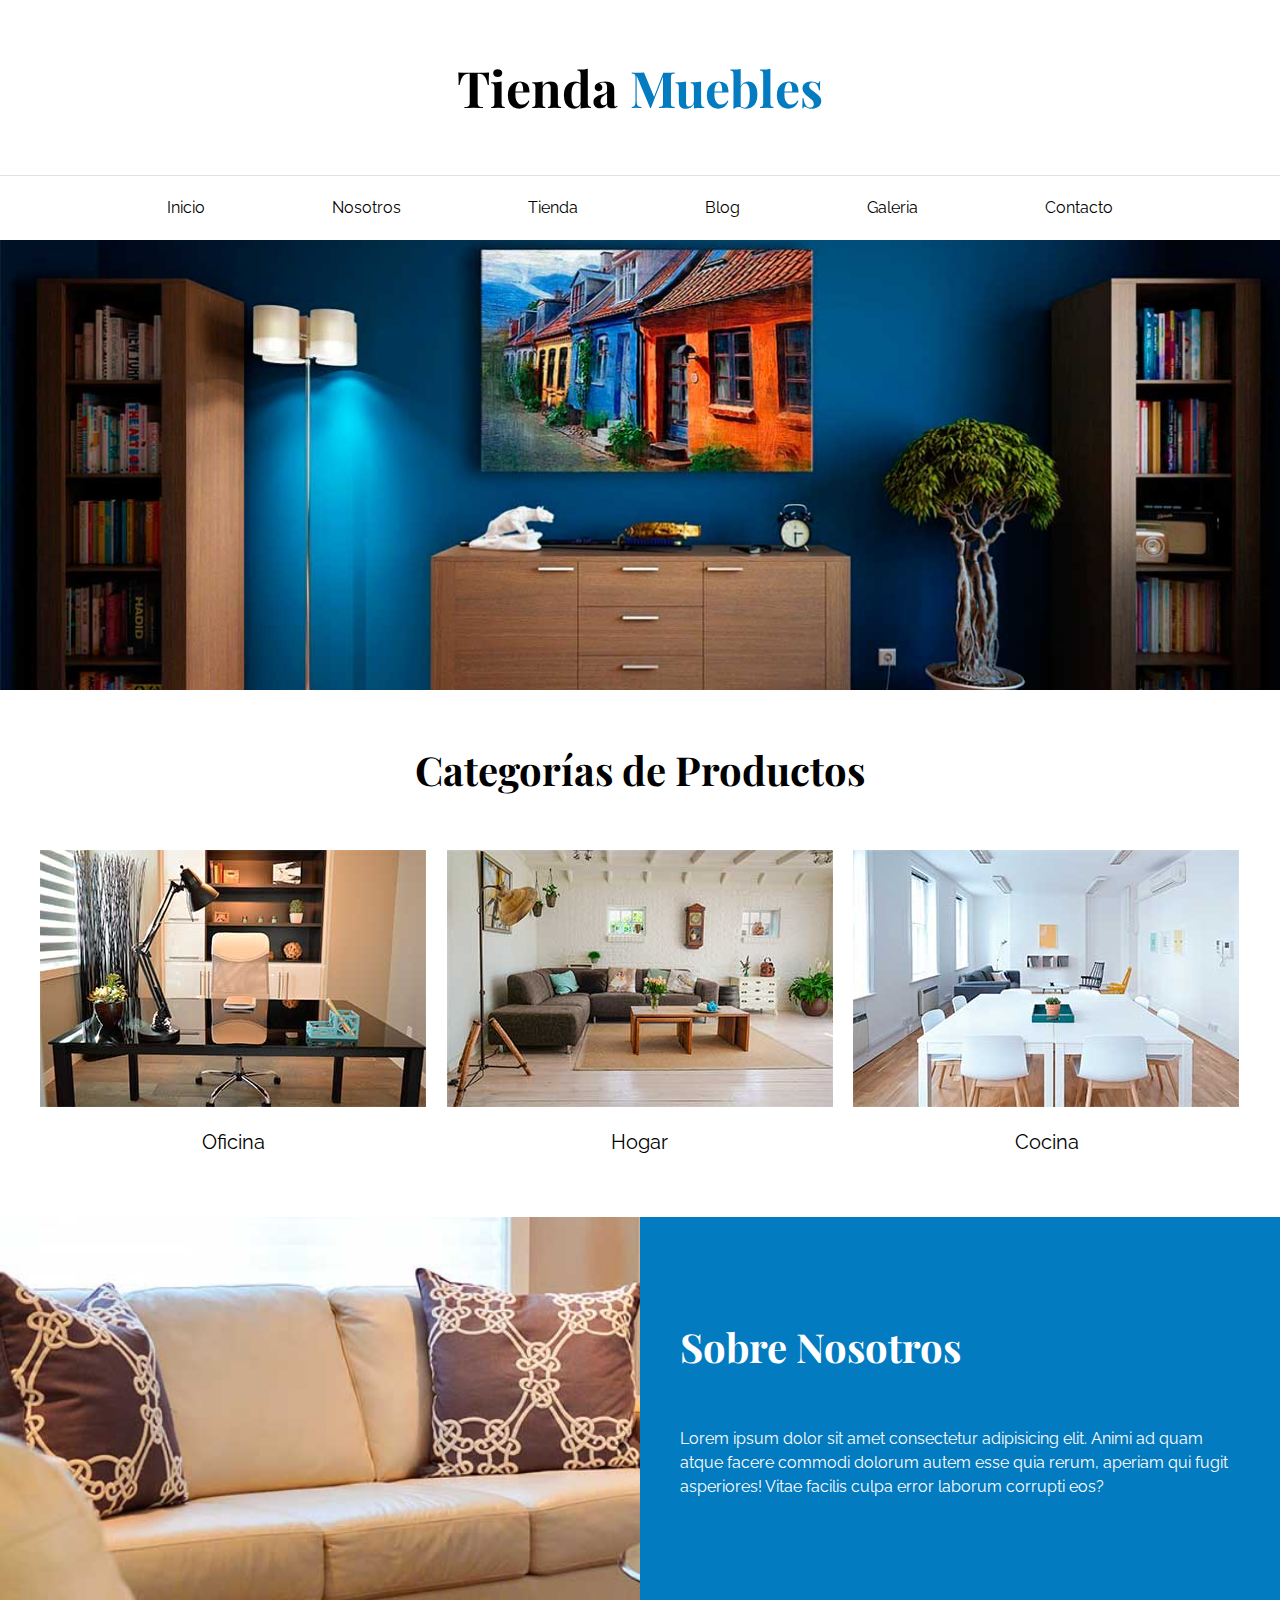
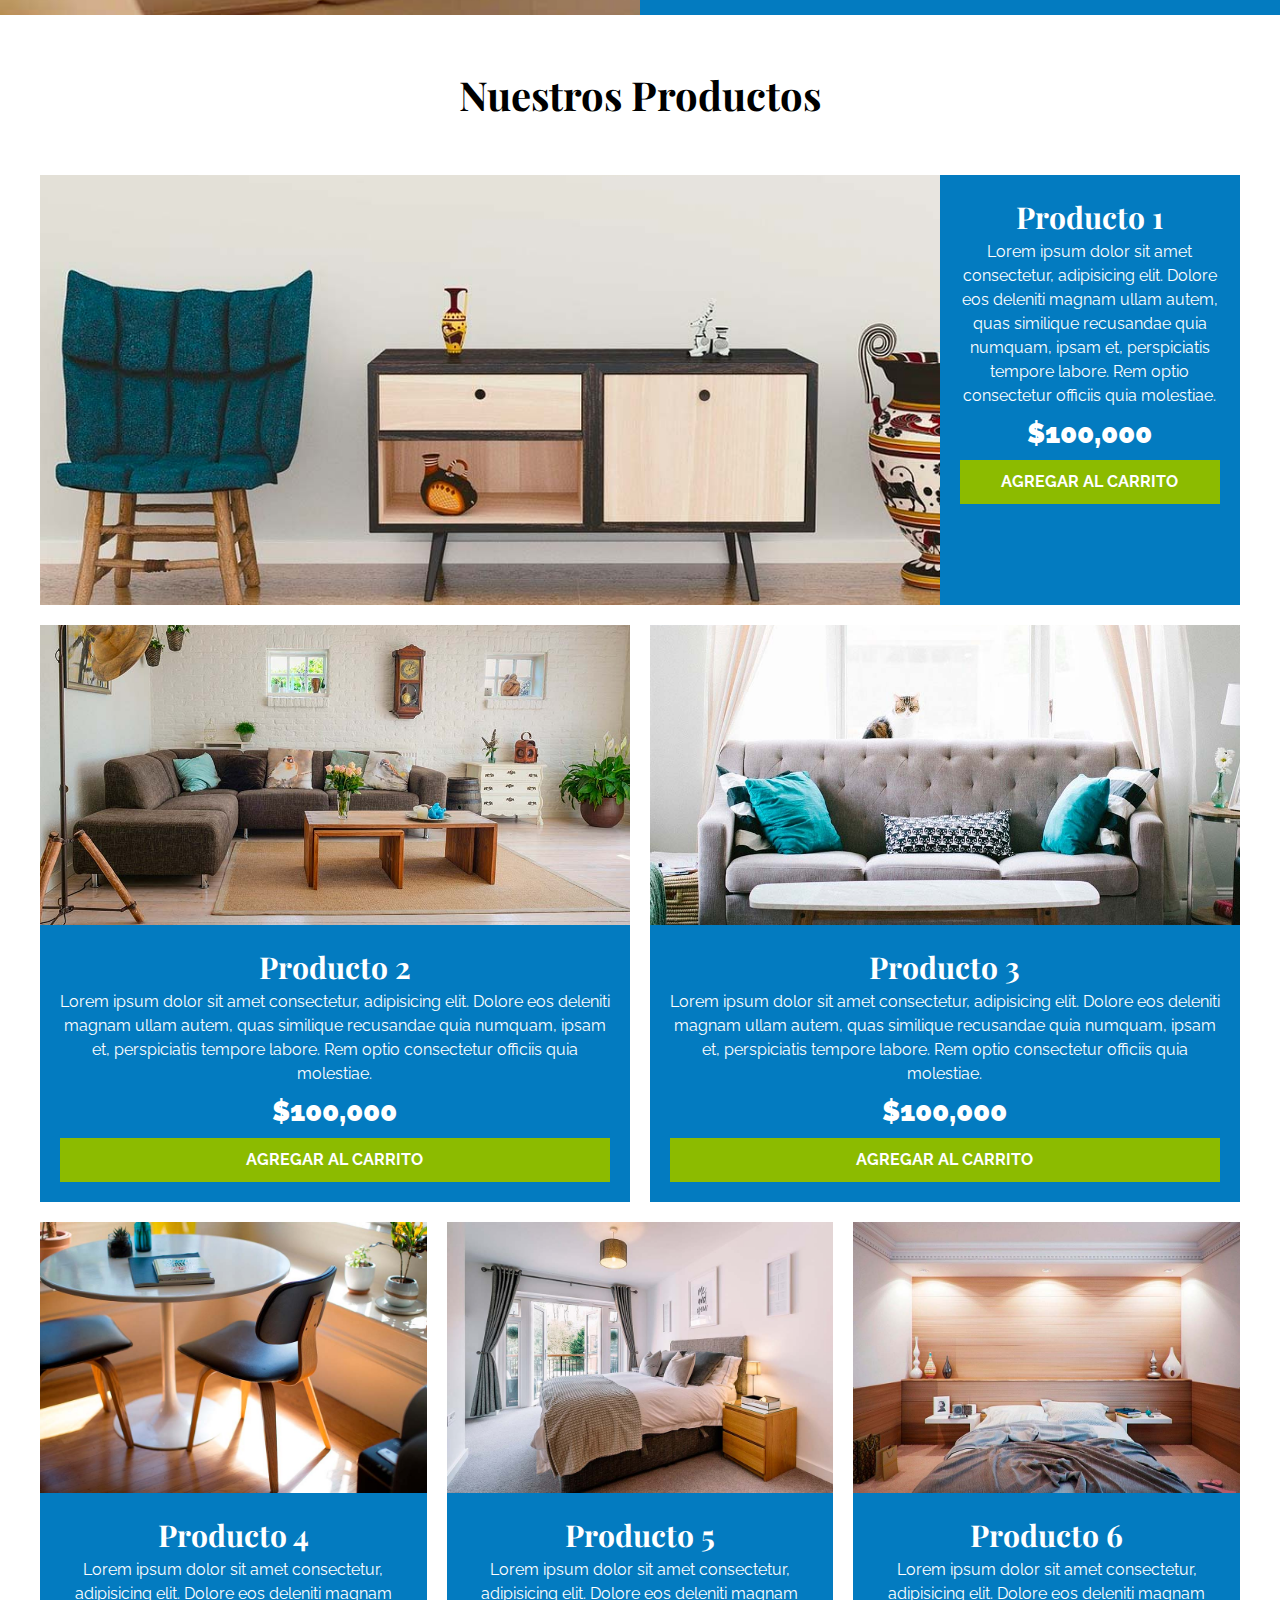
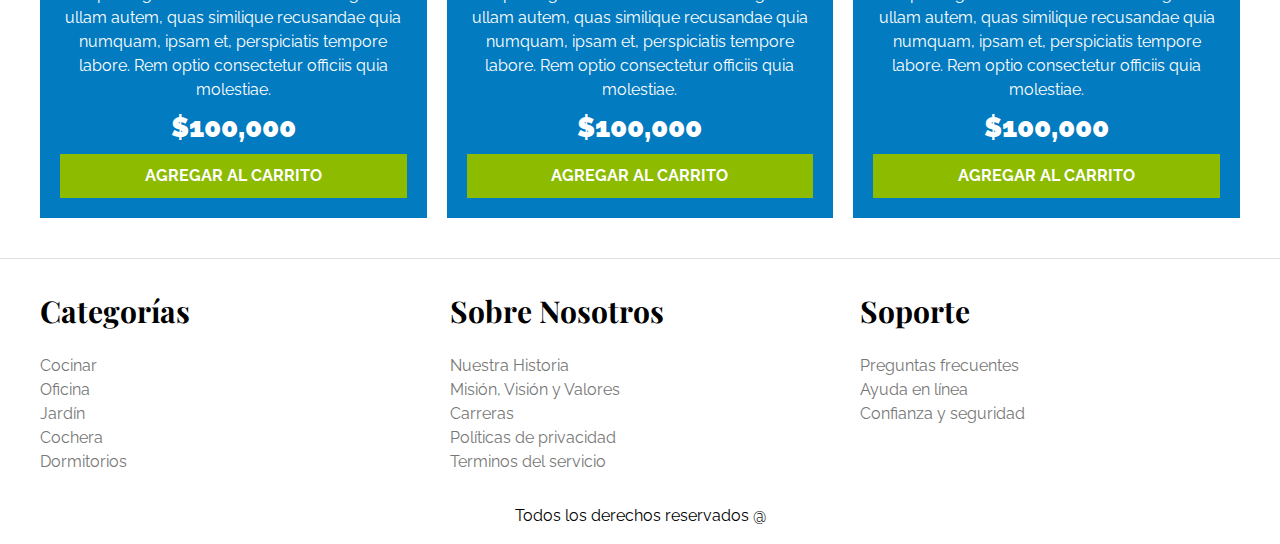
<file: index.html>
<!DOCTYPE html>
<html lang="es">
    <head>
        <meta charset="UTF-8" />
        <meta http-equiv="X-UA-Compatible" content="IE=edge" />
        <meta name="viewport" content="width=device-width, initial-scale=1.0" />
        <title>Ecomerce - Home</title>
        <link rel="stylesheet" href="css/normalize.css">
        <link rel="preconnect" href="https://fonts.googleapis.com">
        <link rel="preconnect" href="https://fonts.gstatic.com" crossorigin>
        <link href="https://fonts.googleapis.com/css2?family=Playfair+Display:
                wght@700&family=Raleway:wght@400;700;900&display=swap" rel="stylesheet">
        <link rel="stylesheet" href="css/app.css">
    </head>

    <body>
        <header>
            <h1 class="nombre-sitio">Tienda <span>Muebles</span> </h1>
        </header>

    <div class="contenedor-navegacion">
        <nav class="navegacion-principal contenedor">
            <a href="index.html">Inicio</a>
            <a href="nosotros.html">Nosotros</a>
            <a href="tienda.html">Tienda</a>
            <a href="blog.html">Blog</a>
            <a href="galeria.html">Galeria</a>
            <a href="contacto.html">Contacto</a>
        </nav>
    </div>

    <div class="hero">
    </div>

    <section class="contenedor categorias">
        <h2 class="text-center">Categorías de Productos</h2>

        <div class="listado-categorias">
            <div class="categoria">
                <img src="assets/img/categoria1.jpg" alt="Imagen Categoria" >
                <a href="#">Oficina</a>
            </div>
            <div class="categoria">
                <img src="assets/img/categoria2.jpg" alt="Imagen Categoria" >
                <a href="#">Hogar</a>
            </div>
            <div class="categoria">
                <img src="assets/img/categoria3.jpg" alt="Imagen Categoria" >
                <a href="#">Cocina</a>
            </div>
        </div>
    </section>

    <section class="sobre-nosotros">
        <div class="contenedor sobre-nosotros-grid">
            <div class="texto-nosotros">
                <h2>Sobre Nosotros</h2>
                <p>Lorem ipsum dolor sit amet consectetur adipisicing elit. Animi ad quam atque facere commodi
                dolorum autem esse quia rerum, aperiam qui fugit asperiores! Vitae facilis culpa error laborum
                corrupti eos?</p>
            </div>
        </div>
    </section>

    <main class="contenido-principal contenedor">
        <h2 class="text-center">Nuestros Productos</h2>
        <div class="listado-productos"><!-- Inicio contenedor Productos -->
            <div class="producto"><!-- Inicio Producto -->
                <img src="assets/img/producto1.jpg" alt="Imagen Producto">
                <div class="texto-producto"><!-- Inicio Info Producto -->
                    <h3>Producto 1</h3>
                    <p>Lorem ipsum dolor sit amet consectetur, adipisicing elit. Dolore eos deleniti magnam ullam autem, quas 
                    similique recusandae quia numquam, ipsam et, perspiciatis tempore labore. Rem optio consectetur officiis 
                    quia molestiae.</p>
                    <p class="precio">$100,000</p>
                    <a class="btn" href="#">Agregar al carrito</a>
                </div><!-- Fin Info Producto -->
            </div><!-- Fin Producto -->

            <div class="producto"><!-- Inicio Producto -->
                <img src="assets/img/producto2.jpg" alt="Imagen Producto">
                <div class="texto-producto"><!-- Inicio Info Producto -->
                    <h3>Producto 2</h3>
                    <p>Lorem ipsum dolor sit amet consectetur, adipisicing elit. Dolore eos deleniti magnam ullam autem, quas 
                    similique recusandae quia numquam, ipsam et, perspiciatis tempore labore. Rem optio consectetur officiis 
                    quia molestiae.</p>
                    <p class="precio">$100,000</p>
                    <a class="btn" href="#">Agregar al carrito</a>
                </div><!-- Fin Info Producto -->
            </div><!-- Fin Producto -->

            <div class="producto"><!-- Inicio Producto -->
                <img src="assets/img/producto3.jpg" alt="Imagen Producto">
                <div class="texto-producto"><!-- Inicio Info Producto -->
                    <h3>Producto 3</h3>
                    <p>Lorem ipsum dolor sit amet consectetur, adipisicing elit. Dolore eos deleniti magnam ullam autem, quas 
                    similique recusandae quia numquam, ipsam et, perspiciatis tempore labore. Rem optio consectetur officiis 
                    quia molestiae.</p>
                    <p class="precio">$100,000</p>
                    <a class="btn" href="#">Agregar al carrito</a>
                </div><!-- Fin Info Producto -->
            </div><!-- Fin Producto -->

            <div class="producto"><!-- Inicio Producto -->
                <img src="assets/img/producto4.jpg" alt="Imagen Producto">
                <div class="texto-producto"><!-- Inicio Info Producto -->
                    <h3>Producto 4</h3>
                    <p>Lorem ipsum dolor sit amet consectetur, adipisicing elit. Dolore eos deleniti magnam ullam autem, quas 
                    similique recusandae quia numquam, ipsam et, perspiciatis tempore labore. Rem optio consectetur officiis 
                    quia molestiae.</p>
                    <p class="precio">$100,000</p>
                    <a class="btn" href="#">Agregar al carrito</a>
                </div><!-- Fin Info Producto -->
            </div><!-- Fin Producto -->

            <div class="producto"><!-- Inicio Producto -->
                <img src="assets/img/producto5.jpg" alt="Imagen Producto">
                <div class="texto-producto"><!-- Inicio Info Producto -->
                    <h3>Producto 5</h3>
                    <p>Lorem ipsum dolor sit amet consectetur, adipisicing elit. Dolore eos deleniti magnam ullam autem, quas 
                    similique recusandae quia numquam, ipsam et, perspiciatis tempore labore. Rem optio consectetur officiis 
                    quia molestiae.</p>
                    <p class="precio">$100,000</p>
                    <a class="btn" href="#">Agregar al carrito</a>
                </div><!-- Fin Info Producto -->
            </div><!-- Fin Producto -->

            <div class="producto"><!-- Inicio Producto -->
                <img src="assets/img/producto6.jpg" alt="Imagen Producto">
                <div class="texto-producto"><!-- Inicio Info Producto -->
                    <h3>Producto 6</h3>
                    <p>Lorem ipsum dolor sit amet consectetur, adipisicing elit. Dolore eos deleniti magnam ullam autem, quas 
                    similique recusandae quia numquam, ipsam et, perspiciatis tempore labore. Rem optio consectetur officiis 
                    quia molestiae.</p>
                    <p class="precio">$100,000</p>
                    <a class="btn" href="#">Agregar al carrito</a>
                </div><!-- Fin Info Producto -->
            </div><!-- Fin Producto -->

        </div><!-- Fin contenedor Productos -->
    </main>

    

    <footer class="footer-site">
        <div class="contenedor">
            <div class="elementos-footer">
                <div class="elemento">
                    <h3>Categorías</h3>
                    <nav>
                        <a href="#">Cocinar</a>
                        <a href="#">Oficina</a>
                        <a href="#">Jardín</a>
                        <a href="#">Cochera</a>
                        <a href="#">Dormitorios</a>
                    </nav>
                </div>
                <div class="elemento">
                    <h3>Sobre Nosotros</h3>
                    <nav>
                        <a href="#">Nuestra Historia</a>
                        <a href="#">Misión, Visión y Valores</a>
                        <a href="#">Carreras</a>
                        <a href="#">Políticas de privacidad</a>
                        <a href="#">Terminos del servicio</a>
                    </nav>
                </div>
                <div class="elemento">
                    <h3>Soporte</h3>
                    <nav>
                        <a href="#">Preguntas frecuentes</a>
                        <a href="#">Ayuda en línea</a>
                        <a href="#">Confianza y seguridad</a>
                    </nav>
                </div>
            </div>
            <p class="text-center">Todos los derechos reservados @</p>
        </div>
    </footer>


        
    </body>
</html>
</file>
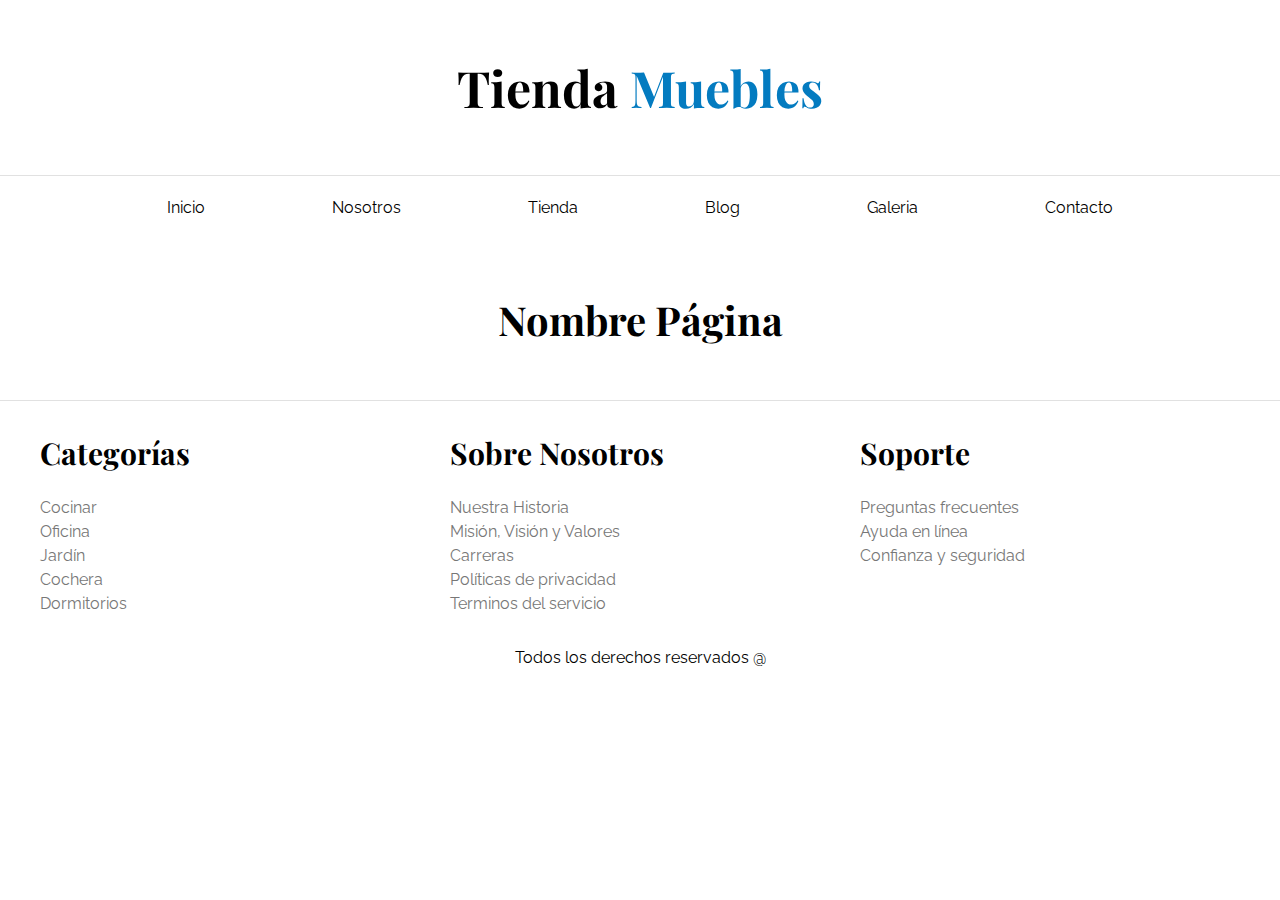
<file: base.html>
<!DOCTYPE html>
<html lang="es">
    <head>
        <meta charset="UTF-8" />
        <meta http-equiv="X-UA-Compatible" content="IE=edge" />
        <meta name="viewport" content="width=device-width, initial-scale=1.0" />
        <title>Ecomerce - Home</title>
        <link rel="stylesheet" href="css/normalize.css">
        <link rel="preconnect" href="https://fonts.googleapis.com">
        <link rel="preconnect" href="https://fonts.gstatic.com" crossorigin>
        <link href="https://fonts.googleapis.com/css2?family=Playfair+Display:
                wght@700&family=Raleway:wght@400;700;900&display=swap" rel="stylesheet">
        <link rel="stylesheet" href="css/app.css">
    </head>

    <body>
        <header>
            <h1 class="nombre-sitio">Tienda <span>Muebles</span> </h1>
        </header>

    <div class="contenedor-navegacion">
        <nav class="navegacion-principal contenedor">
            <a href="index.html">Inicio</a>
            <a href="nosotros.html">Nosotros</a>
            <a href="tienda.html">Tienda</a>
            <a href="blog.html">Blog</a>
            <a href="galeria.html">Galeria</a>
            <a href="contacto.html">Contacto</a>
        </nav>
    </div>

    <main class="contenido-principal contenedor">
        <h2 class="text-center">Nombre Página</h2>
        
    </main>

    <footer class="footer-site">
        <div class="contenedor">
            <div class="elementos-footer">
                <div class="elemento">
                    <h3>Categorías</h3>
                    <nav>
                        <a href="#">Cocinar</a>
                        <a href="#">Oficina</a>
                        <a href="#">Jardín</a>
                        <a href="#">Cochera</a>
                        <a href="#">Dormitorios</a>
                    </nav>
                </div>
                <div class="elemento">
                    <h3>Sobre Nosotros</h3>
                    <nav>
                        <a href="#">Nuestra Historia</a>
                        <a href="#">Misión, Visión y Valores</a>
                        <a href="#">Carreras</a>
                        <a href="#">Políticas de privacidad</a>
                        <a href="#">Terminos del servicio</a>
                    </nav>
                </div>
                <div class="elemento">
                    <h3>Soporte</h3>
                    <nav>
                        <a href="#">Preguntas frecuentes</a>
                        <a href="#">Ayuda en línea</a>
                        <a href="#">Confianza y seguridad</a>
                    </nav>
                </div>
            </div>
            <p class="text-center">Todos los derechos reservados @</p>
        </div>
    </footer>


        
    </body>
</html>
</file>
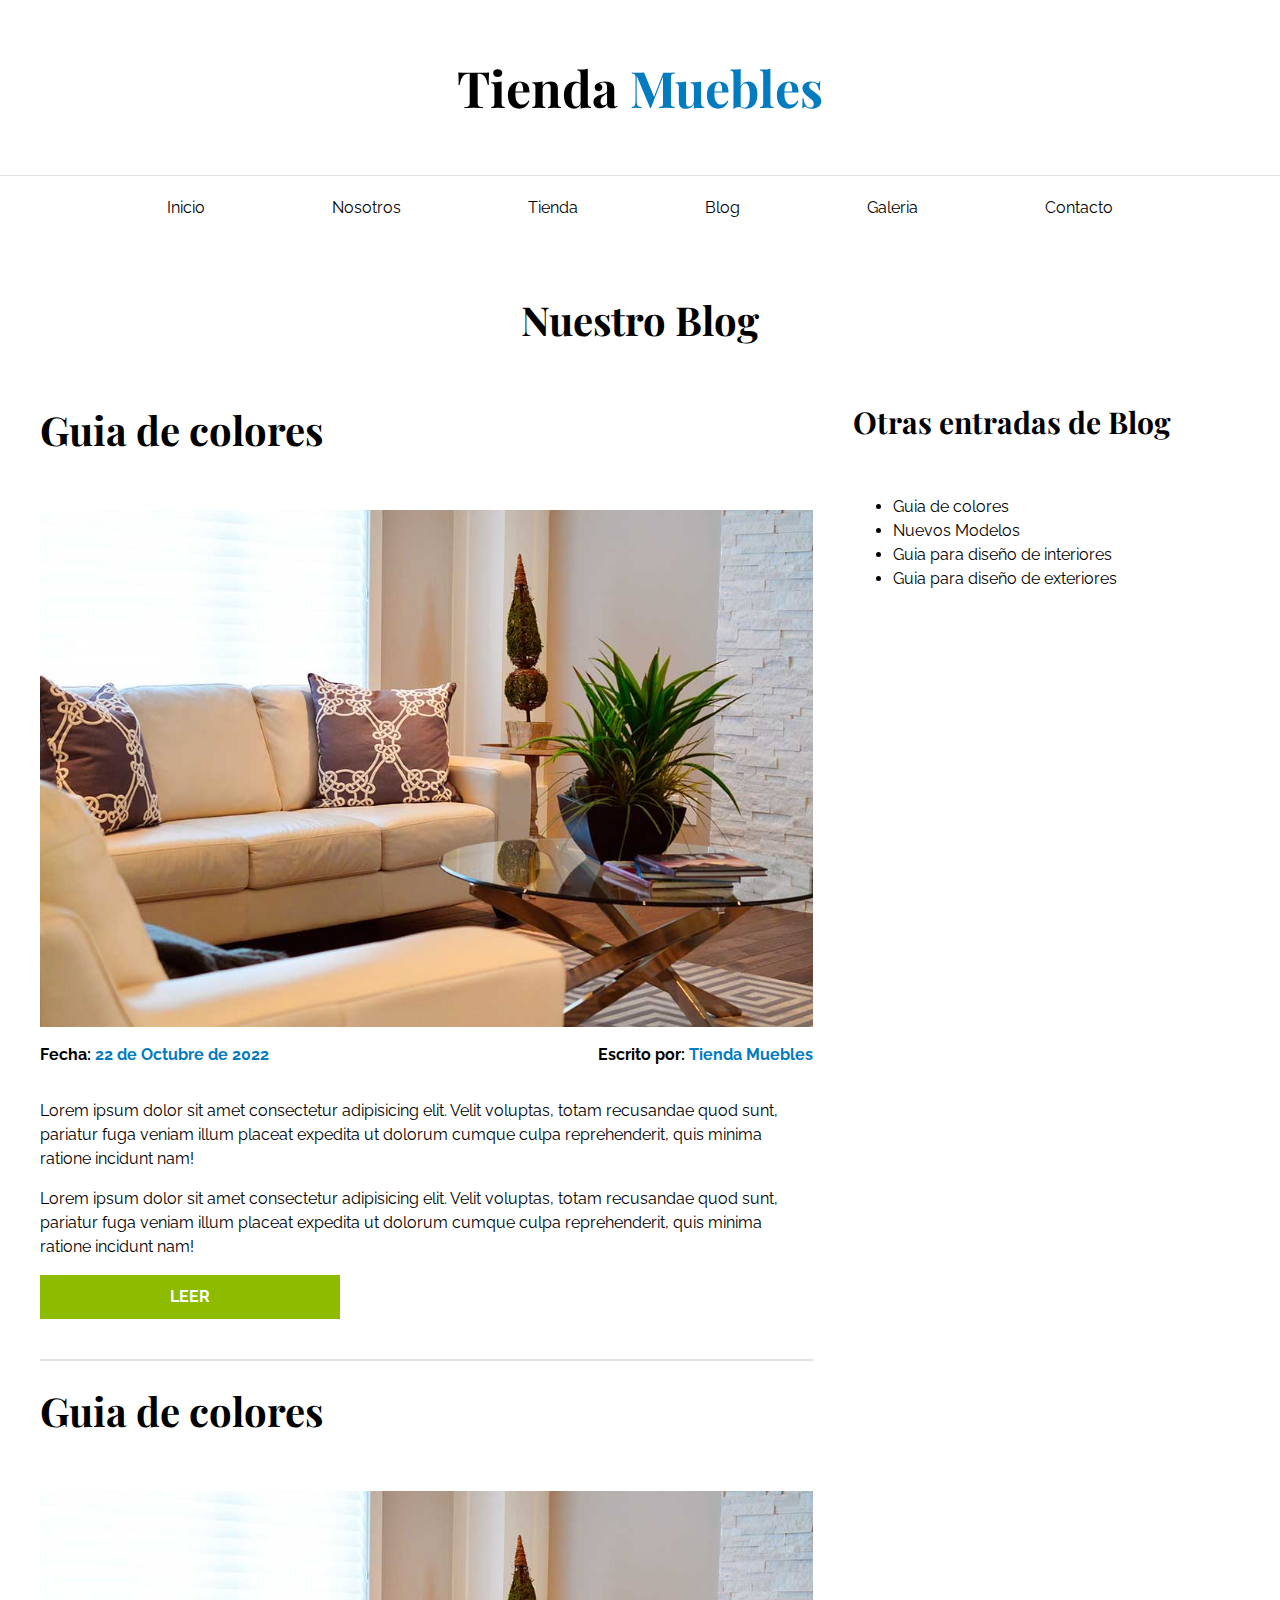
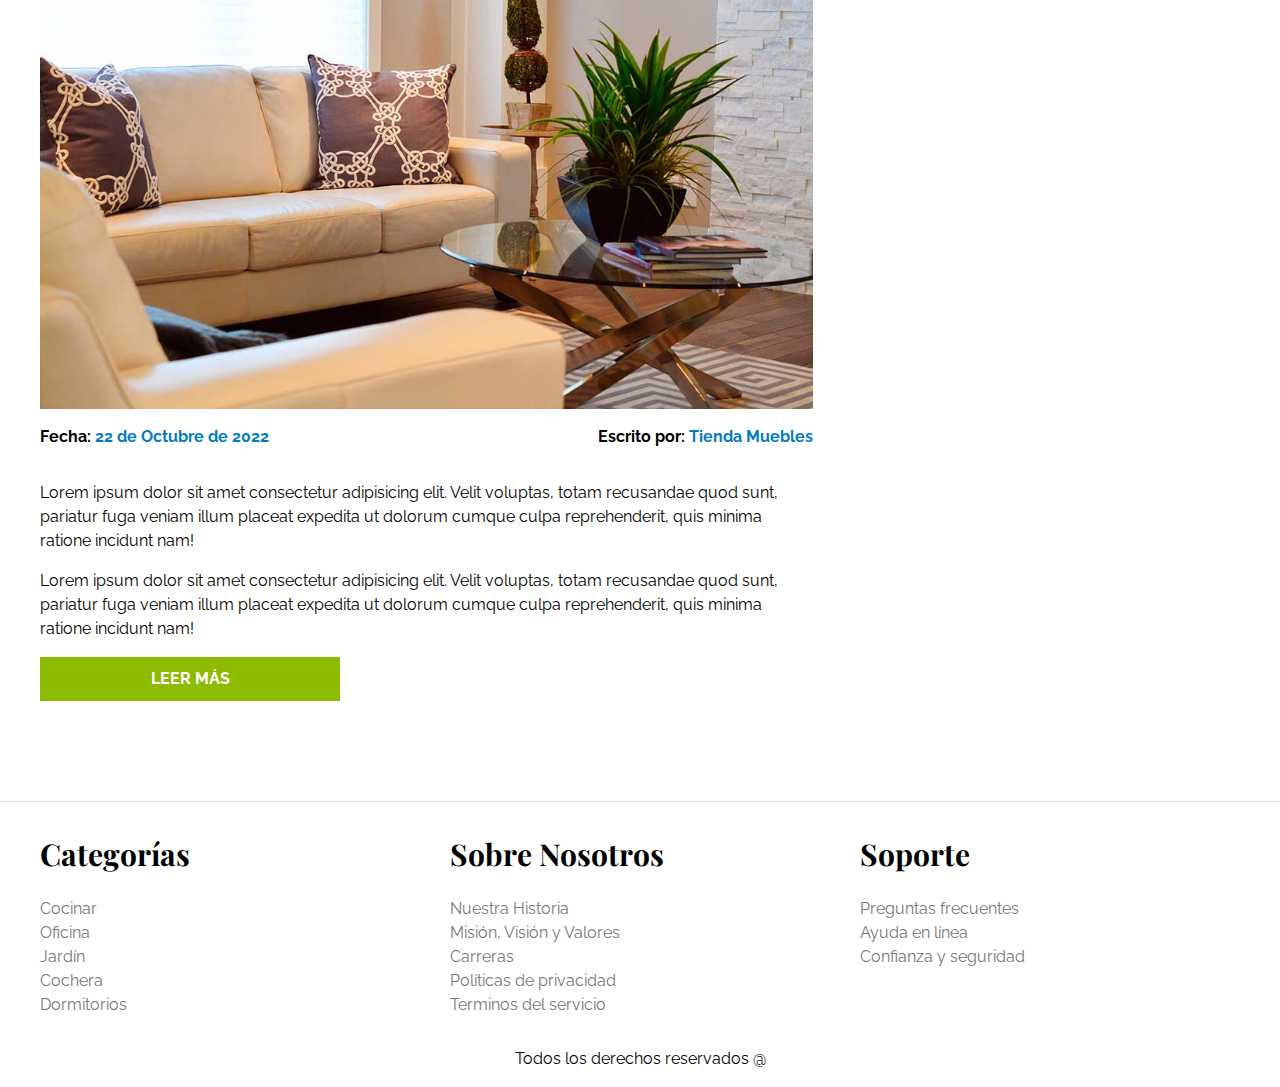
<file: blog.html>
<!DOCTYPE html>
<html lang="es">
    <head>
        <meta charset="UTF-8" />
        <meta http-equiv="X-UA-Compatible" content="IE=edge" />
        <meta name="viewport" content="width=device-width, initial-scale=1.0" />
        <title>Ecomerce - Blog</title>
        <link rel="stylesheet" href="css/normalize.css">
        <link rel="preconnect" href="https://fonts.googleapis.com">
        <link rel="preconnect" href="https://fonts.gstatic.com" crossorigin>
        <link href="https://fonts.googleapis.com/css2?family=Playfair+Display:
                wght@700&family=Raleway:wght@400;700;900&display=swap" rel="stylesheet">
        <link rel="stylesheet" href="css/app.css">
    </head>

    <body>
        <header>
            <h1 class="nombre-sitio">Tienda <span>Muebles</span> </h1>
        </header>

    <div class="contenedor-navegacion">
        <nav class="navegacion-principal contenedor">
            <a href="index.html">Inicio</a>
            <a href="nosotros.html">Nosotros</a>
            <a href="tienda.html">Tienda</a>
            <a href="blog.html">Blog</a>
            <a href="galeria.html">Galeria</a>
            <a href="contacto.html">Contacto</a>
        </nav>
    </div>

    <main class="contenido-principal contenedor">
        <h2 class="text-center">Nuestro Blog</h2>

        <section class="contenedor-blog">
            <div class="blog">
                <article class="entrada">
                    <header>
                        <h2>Guia de colores</h2>
                    </header>
                    <div class="imagen">
                        <img src="assets/img/nosotros.jpg" alt="imagen blog">
                    </div>
                    <div class="entrada-meta">
                        <p>Fecha: <span>22 de Octubre de 2022</span></p>
                        <p>Escrito por: <span>Tienda Muebles</span></p>
                    </div>
                    <div class="entrada-blog">
                        <p>Lorem ipsum dolor sit amet consectetur adipisicing elit. 
                        Velit voluptas, totam recusandae quod sunt, pariatur fuga veniam 
                        illum placeat expedita ut dolorum cumque culpa reprehenderit, quis 
                        minima ratione incidunt nam!
                        </p>
                        <p>Lorem ipsum dolor sit amet consectetur adipisicing elit. 
                        Velit voluptas, totam recusandae quod sunt, pariatur fuga veniam 
                        illum placeat expedita ut dolorum cumque culpa reprehenderit, quis 
                        minima ratione incidunt nam!
                        </p>
                    </div>
                    <a href="entrada.html" class="btn max-width-30">Leer</a>
                </article>
                <article class="entrada">
                    <header>
                        <h2>Guia de colores</h2>
                    </header>
                    <div class="imagen">
                        <img src="assets/img/nosotros.jpg" alt="imagen blog">
                    </div>
                    <div class="entrada-meta">
                        <p>Fecha: <span>22 de Octubre de 2022</span></p>
                        <p>Escrito por: <span>Tienda Muebles</span></p>
                    </div>
                    <div class="entrada-blog">
                        <p>Lorem ipsum dolor sit amet consectetur adipisicing elit. 
                        Velit voluptas, totam recusandae quod sunt, pariatur fuga veniam 
                        illum placeat expedita ut dolorum cumque culpa reprehenderit, quis 
                        minima ratione incidunt nam!
                        </p>
                        <p>Lorem ipsum dolor sit amet consectetur adipisicing elit. 
                        Velit voluptas, totam recusandae quod sunt, pariatur fuga veniam 
                        illum placeat expedita ut dolorum cumque culpa reprehenderit, quis 
                        minima ratione incidunt nam!
                        </p>
                    </div>
                    <a href="entrada.html" class="btn max-width-30">Leer Más</a>
                </article>
            </div>
            <aside>
                <h3>Otras entradas de Blog</h3>
                <ul>
                    <li>
                        <a href="entrada.html">Guia de colores</a>
                    </li>
                    <li>
                        <a href="entrada.html">Nuevos Modelos</a>
                    </li>
                    <li>
                        <a href="entrada.html">Guia para diseño de interiores</a>
                    </li>
                    <li>
                        <a href="entrada.html">Guia para diseño de exteriores</a>
                    </li>
                </ul>
            </aside>
        </section>
        
    </main>

    <footer class="footer-site">
        <div class="contenedor">
            <div class="elementos-footer">
                <div class="elemento">
                    <h3>Categorías</h3>
                    <nav>
                        <a href="#">Cocinar</a>
                        <a href="#">Oficina</a>
                        <a href="#">Jardín</a>
                        <a href="#">Cochera</a>
                        <a href="#">Dormitorios</a>
                    </nav>
                </div>
                <div class="elemento">
                    <h3>Sobre Nosotros</h3>
                    <nav>
                        <a href="#">Nuestra Historia</a>
                        <a href="#">Misión, Visión y Valores</a>
                        <a href="#">Carreras</a>
                        <a href="#">Políticas de privacidad</a>
                        <a href="#">Terminos del servicio</a>
                    </nav>
                </div>
                <div class="elemento">
                    <h3>Soporte</h3>
                    <nav>
                        <a href="#">Preguntas frecuentes</a>
                        <a href="#">Ayuda en línea</a>
                        <a href="#">Confianza y seguridad</a>
                    </nav>
                </div>
            </div>
            <p class="text-center">Todos los derechos reservados @</p>
        </div>
    </footer>


        
    </body>
</html>
</file>
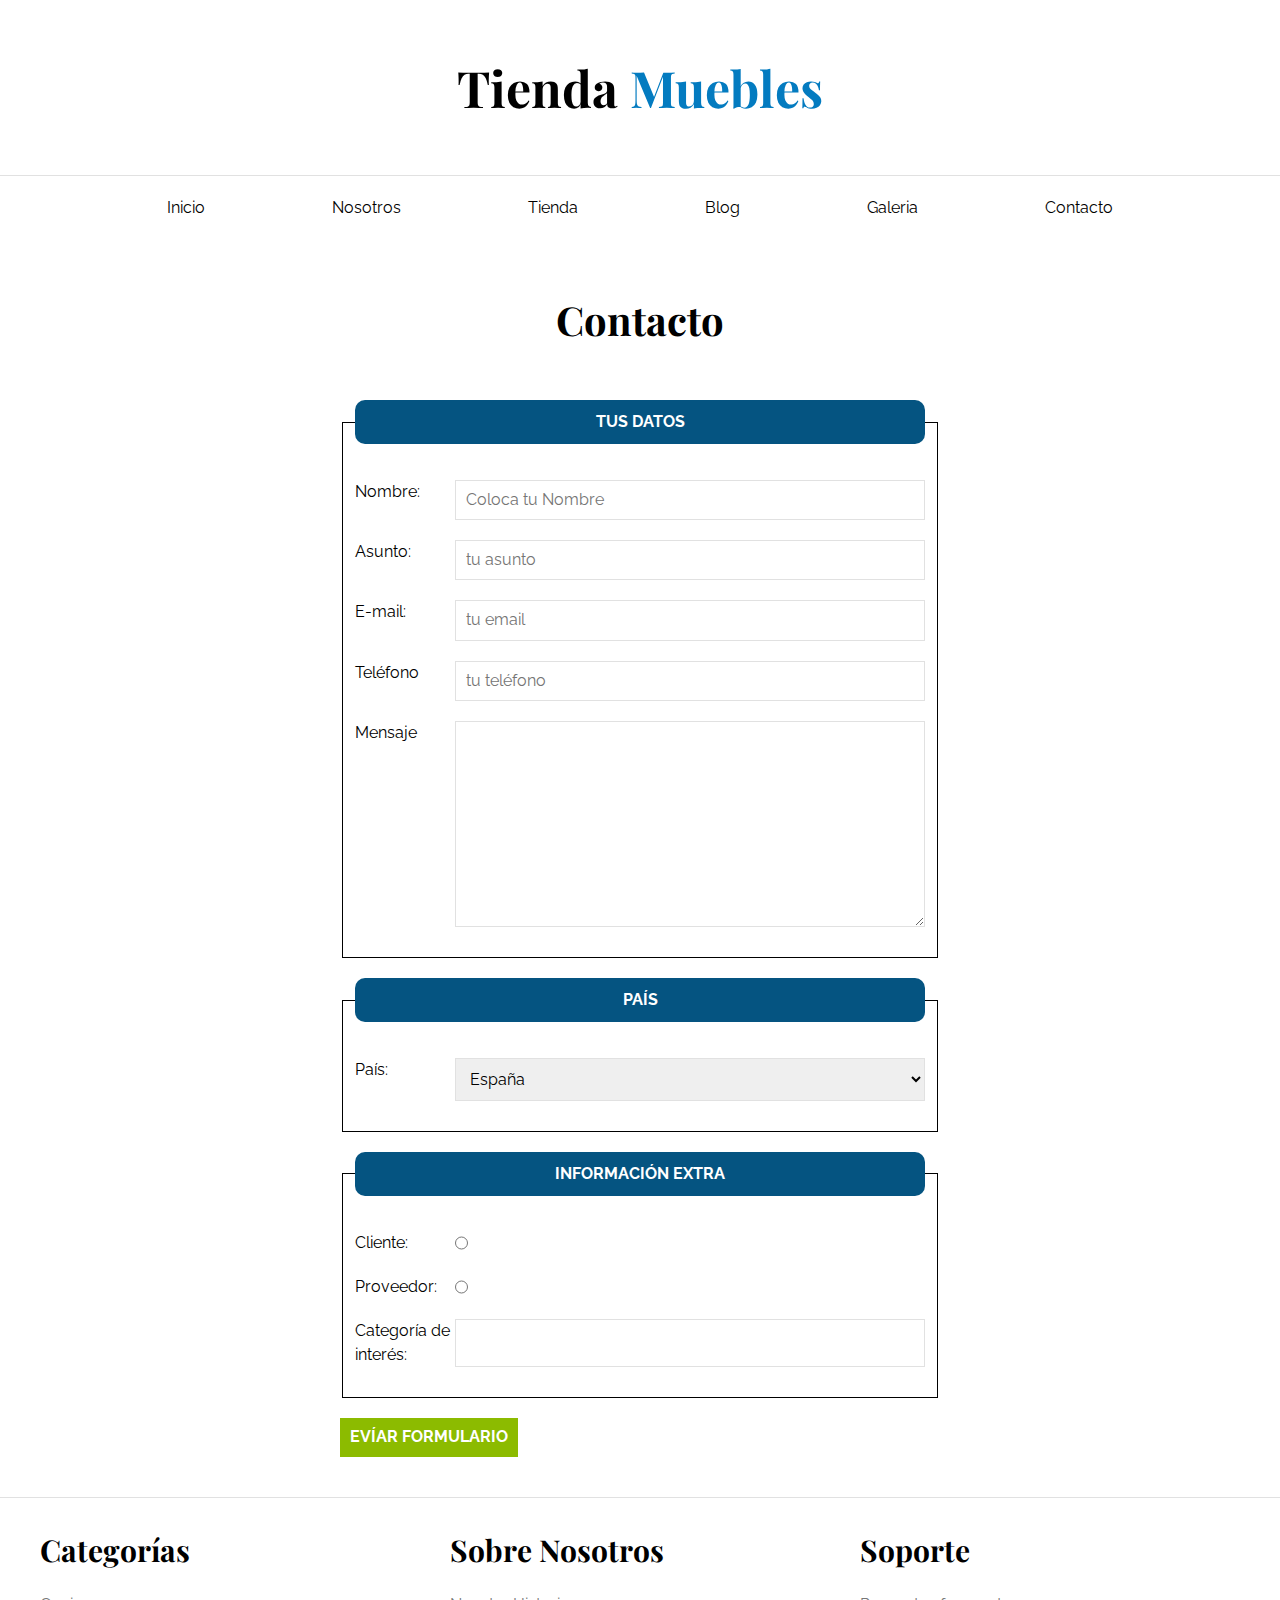
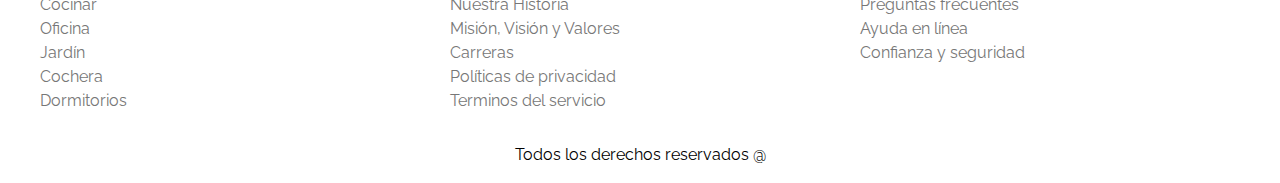
<file: contacto.html>
<!DOCTYPE html>
<html lang="es">
    <head>
        <meta charset="UTF-8" />
        <meta http-equiv="X-UA-Compatible" content="IE=edge" />
        <meta name="viewport" content="width=device-width, initial-scale=1.0" />
        <title>Ecomerce - Contacto</title>
        <link rel="stylesheet" href="css/normalize.css">
        <link rel="preconnect" href="https://fonts.googleapis.com">
        <link rel="preconnect" href="https://fonts.gstatic.com" crossorigin>
        <link href="https://fonts.googleapis.com/css2?family=Playfair+Display:
                wght@700&family=Raleway:wght@400;700;900&display=swap" rel="stylesheet">
        <link rel="stylesheet" href="css/app.css">
    </head>

    <body>
        <header>
            <h1 class="nombre-sitio">Tienda <span>Muebles</span> </h1>
        </header>

    <div class="contenedor-navegacion">
        <nav class="navegacion-principal contenedor">
            <a href="index.html">Inicio</a>
            <a href="nosotros.html">Nosotros</a>
            <a href="tienda.html">Tienda</a>
            <a href="blog.html">Blog</a>
            <a href="galeria.html">Galeria</a>
            <a href="contacto.html">Contacto</a>
        </nav>
    </div>

    <main class="contenido-principal contenedor">
        <h2 class="text-center">Contacto</h2>

        <form action="#" class="formulario">
            <fieldset>
                <legend>Tus Datos</legend>
                <div class="campo">
                    <label for="nombre">Nombre:</label>
                    <input required id="nombre" type="text" placeholder="Coloca tu Nombre">
                </div>

                <div class="campo">
                    <label for="asunto">Asunto:</label>
                    <input id="asunto" type="text" placeholder="tu asunto">
                </div>

                <div class="campo">
                    <label for="email">E-mail: </label>
                    <input id="email" type="email" placeholder="tu email">
                </div>
                
                <div class="campo">
                    <label for="tel">Teléfono</label>
                    <input id="tel" type="tel" placeholder="tu teléfono">
                </div>

                <div class="campo">
                    <label for="tel">Mensaje</label>
                    <textarea name="" id="" cols="30" rows="10"></textarea>
                </div>
            </fieldset>
            <fieldset>
                <legend>País</legend>
                <div class="campo">
                    <label for="pais">País:</label>
                    <select name="pais" id="pais">
                        <option disabled value="">-- Seleccione --</option>
                        <option value="mx">México</option>
                        <option value="es" selected>España</option>
                        <option value="fr">Francia</option>
                        <option value="pe">Perú</option>
                        <option value="co">Colombia</option>
                    </select>
                </div>
            </fieldset>
            <fieldset>
                <legend>Información Extra</legend>
                <div class="campo">
                    <label for="cliente">Cliente:</label>
                    <input id="cliente" type="radio" name="tipo">
                </div>

                <div class="campo">
                    <label for="proveedor">Proveedor:</label>
                    <input id="proveedor" type="radio" name="tipo">
                </div>
                <div class="campo">
                    <label for="categoria">Categoría de interés:</label>
                    <input list="categorias" name="categorias">
                    <datalist id="categorias">
                        <option value="Cocina">
                        <option value="Exterior">
                        <option value="Recámaras">
                        <option value="Oficina">
                        <option value="Televisión">
                    </datalist>
                </div>
            </fieldset>
            <input type="submit" value="Evíar Formulario" class="btn">
        </form>
        
    </main>

    <footer class="footer-site">
        <div class="contenedor">
            <div class="elementos-footer">
                <div class="elemento">
                    <h3>Categorías</h3>
                    <nav>
                        <a href="#">Cocinar</a>
                        <a href="#">Oficina</a>
                        <a href="#">Jardín</a>
                        <a href="#">Cochera</a>
                        <a href="#">Dormitorios</a>
                    </nav>
                </div>
                <div class="elemento">
                    <h3>Sobre Nosotros</h3>
                    <nav>
                        <a href="#">Nuestra Historia</a>
                        <a href="#">Misión, Visión y Valores</a>
                        <a href="#">Carreras</a>
                        <a href="#">Políticas de privacidad</a>
                        <a href="#">Terminos del servicio</a>
                    </nav>
                </div>
                <div class="elemento">
                    <h3>Soporte</h3>
                    <nav>
                        <a href="#">Preguntas frecuentes</a>
                        <a href="#">Ayuda en línea</a>
                        <a href="#">Confianza y seguridad</a>
                    </nav>
                </div>
            </div>
            <p class="text-center">Todos los derechos reservados @</p>
        </div>
    </footer>


        
    </body>
</html>
</file>
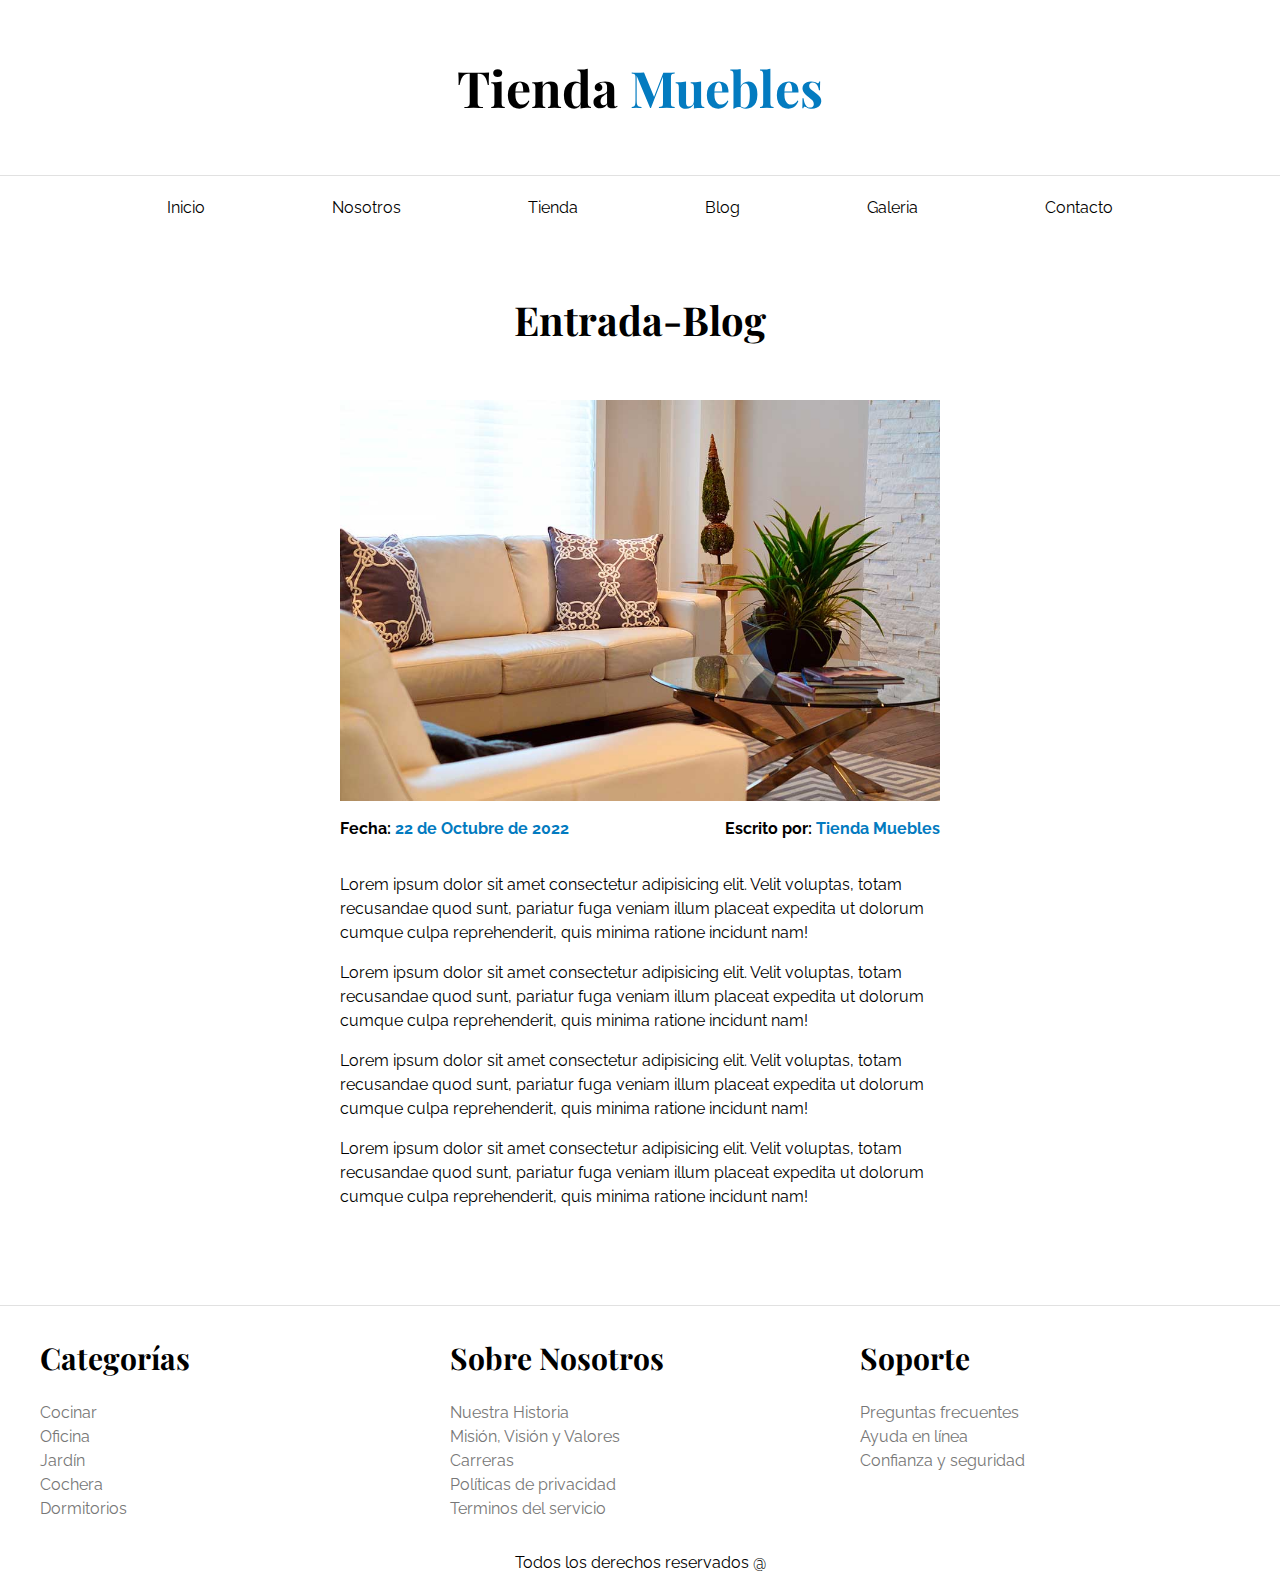
<file: entrada.html>
<!DOCTYPE html>
<html lang="es">
    <head>
        <meta charset="UTF-8" />
        <meta http-equiv="X-UA-Compatible" content="IE=edge" />
        <meta name="viewport" content="width=device-width, initial-scale=1.0" />
        <title>Ecomerce - Entrada-Blog</title>
        <link rel="stylesheet" href="css/normalize.css">
        <link rel="preconnect" href="https://fonts.googleapis.com">
        <link rel="preconnect" href="https://fonts.gstatic.com" crossorigin>
        <link href="https://fonts.googleapis.com/css2?family=Playfair+Display:
                wght@700&family=Raleway:wght@400;700;900&display=swap" rel="stylesheet">
        <link rel="stylesheet" href="css/app.css">
    </head>

    <body>
        <header>
            <h1 class="nombre-sitio">Tienda <span>Muebles</span> </h1>
        </header>

    <div class="contenedor-navegacion">
        <nav class="navegacion-principal contenedor">
            <a href="index.html">Inicio</a>
            <a href="nosotros.html">Nosotros</a>
            <a href="tienda.html">Tienda</a>
            <a href="blog.html">Blog</a>
            <a href="galeria.html">Galeria</a>
            <a href="contacto.html">Contacto</a>
        </nav>
    </div>

    <main class="contenido-principal contenedor">
        <h2 class="text-center">Entrada-Blog</h2>
        <article class="entrada contenido-entrada-blog">
            <div class="imagen">
                <img src="assets/img/nosotros.jpg" alt="imagen blog">
            </div>
            <div class="entrada-meta">
                <p>Fecha: <span>22 de Octubre de 2022</span></p>
                <p>Escrito por: <span>Tienda Muebles</span></p>
            </div>
            <div class="entrada-blog">
                <p>Lorem ipsum dolor sit amet consectetur adipisicing elit. 
                Velit voluptas, totam recusandae quod sunt, pariatur fuga veniam 
                illum placeat expedita ut dolorum cumque culpa reprehenderit, quis 
                minima ratione incidunt nam!
                </p>
                <p>Lorem ipsum dolor sit amet consectetur adipisicing elit. 
                Velit voluptas, totam recusandae quod sunt, pariatur fuga veniam 
                illum placeat expedita ut dolorum cumque culpa reprehenderit, quis 
                minima ratione incidunt nam!
                </p>
                <p>Lorem ipsum dolor sit amet consectetur adipisicing elit. 
                Velit voluptas, totam recusandae quod sunt, pariatur fuga veniam 
                illum placeat expedita ut dolorum cumque culpa reprehenderit, quis 
                minima ratione incidunt nam!
                </p>
                <p>Lorem ipsum dolor sit amet consectetur adipisicing elit. 
                Velit voluptas, totam recusandae quod sunt, pariatur fuga veniam 
                illum placeat expedita ut dolorum cumque culpa reprehenderit, quis 
                minima ratione incidunt nam!
                </p>
            </div>
        </article>
    </main>

    <footer class="footer-site">
        <div class="contenedor">
            <div class="elementos-footer">
                <div class="elemento">
                    <h3>Categorías</h3>
                    <nav>
                        <a href="#">Cocinar</a>
                        <a href="#">Oficina</a>
                        <a href="#">Jardín</a>
                        <a href="#">Cochera</a>
                        <a href="#">Dormitorios</a>
                    </nav>
                </div>
                <div class="elemento">
                    <h3>Sobre Nosotros</h3>
                    <nav>
                        <a href="#">Nuestra Historia</a>
                        <a href="#">Misión, Visión y Valores</a>
                        <a href="#">Carreras</a>
                        <a href="#">Políticas de privacidad</a>
                        <a href="#">Terminos del servicio</a>
                    </nav>
                </div>
                <div class="elemento">
                    <h3>Soporte</h3>
                    <nav>
                        <a href="#">Preguntas frecuentes</a>
                        <a href="#">Ayuda en línea</a>
                        <a href="#">Confianza y seguridad</a>
                    </nav>
                </div>
            </div>
            <p class="text-center">Todos los derechos reservados @</p>
        </div>
    </footer>


        
    </body>
</html>
</file>
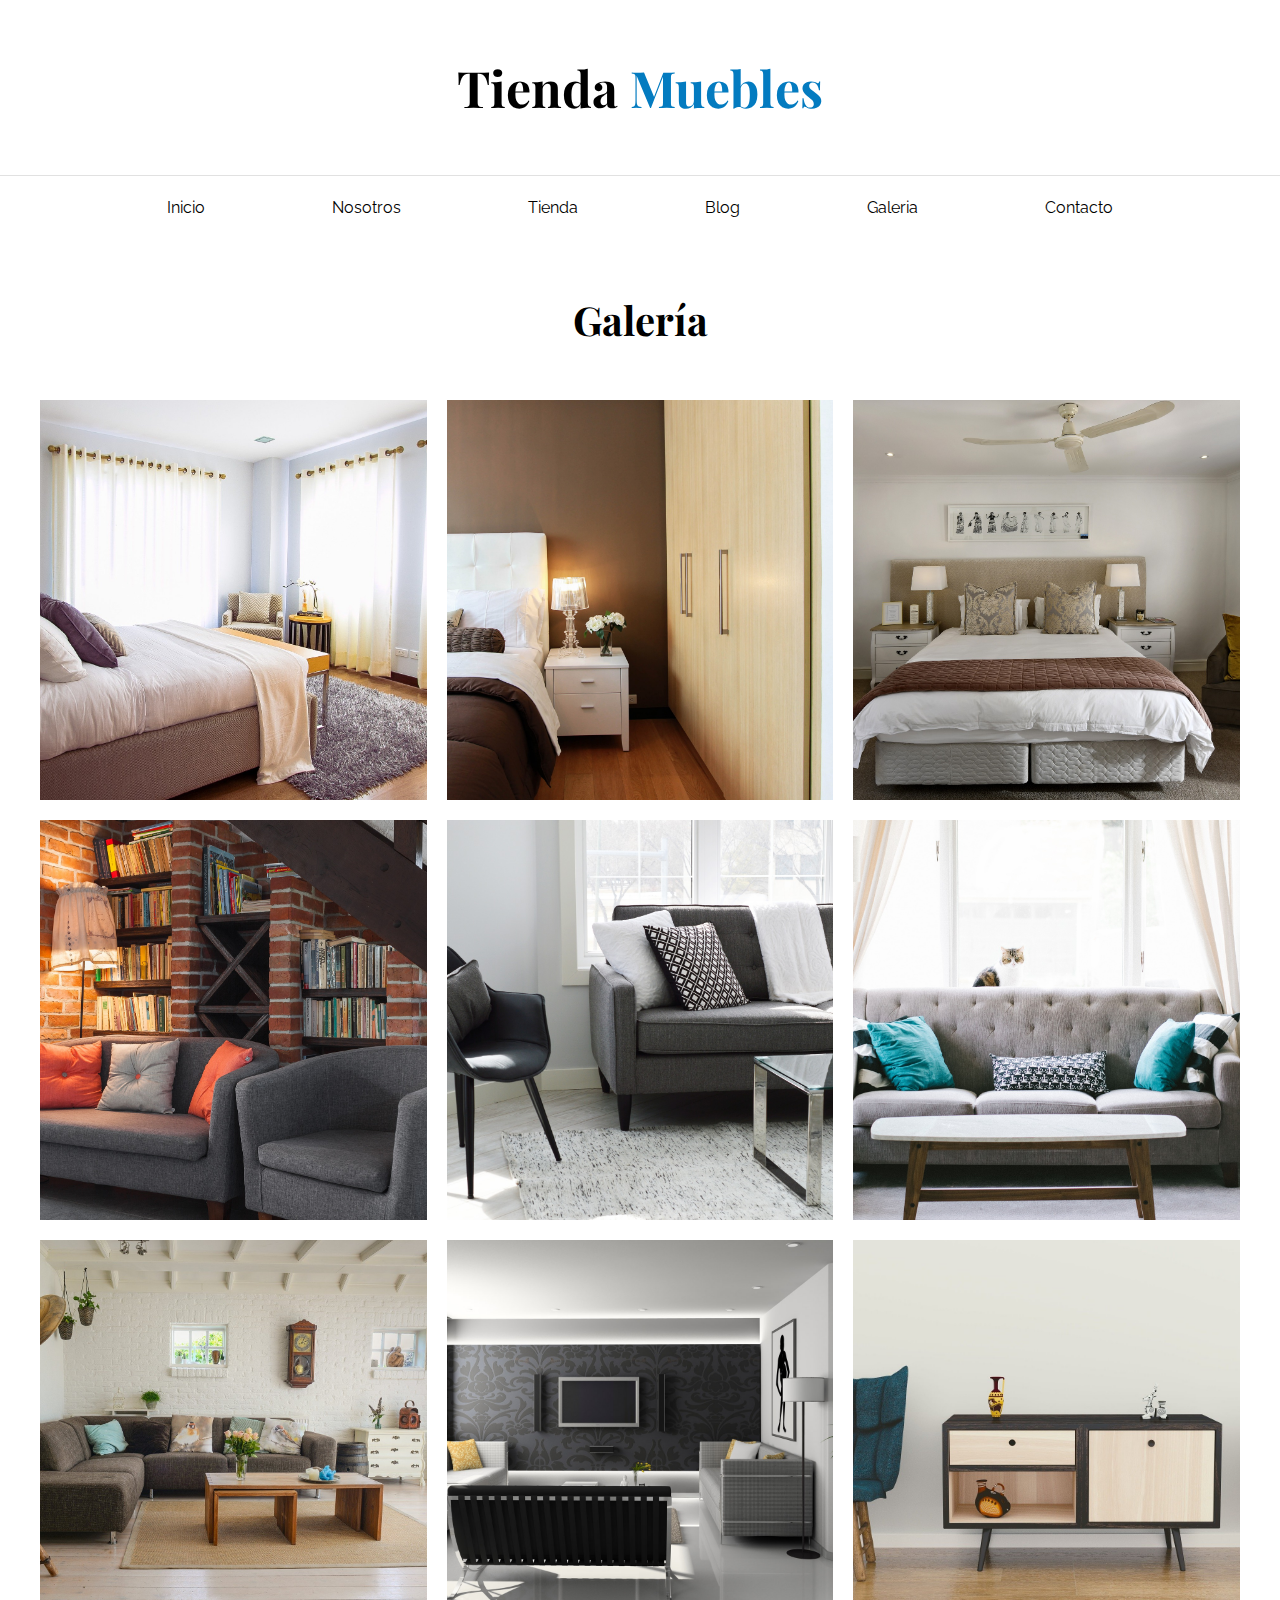
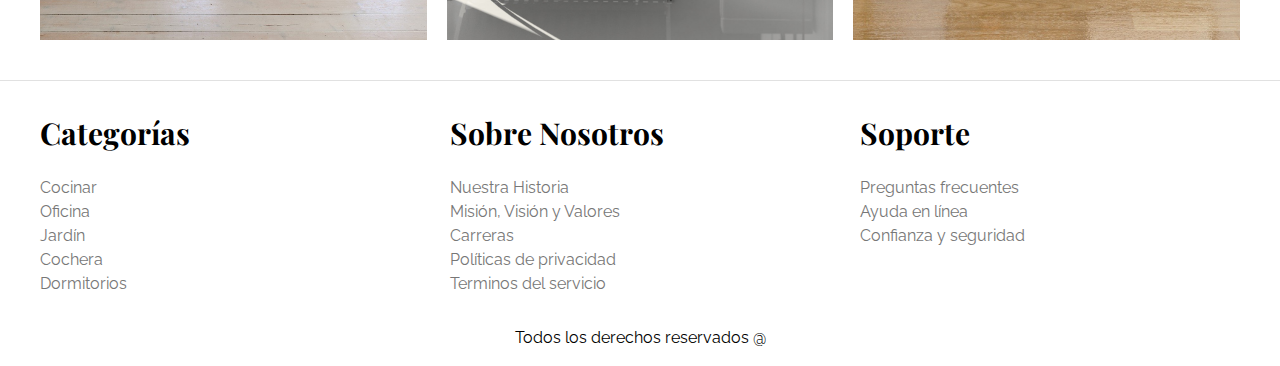
<file: galeria.html>
<!DOCTYPE html>
<html lang="es">
    <head>
        <meta charset="UTF-8" />
        <meta http-equiv="X-UA-Compatible" content="IE=edge" />
        <meta name="viewport" content="width=device-width, initial-scale=1.0" />
        <title>Ecomerce - Galería</title>
        <link rel="stylesheet" href="css/normalize.css">
        <link rel="preconnect" href="https://fonts.googleapis.com">
        <link rel="preconnect" href="https://fonts.gstatic.com" crossorigin>
        <link href="https://fonts.googleapis.com/css2?family=Playfair+Display:
                wght@700&family=Raleway:wght@400;700;900&display=swap" rel="stylesheet">
        <link rel="stylesheet" href="css/app.css">
    </head>

    <body>
        <header>
            <h1 class="nombre-sitio">Tienda <span>Muebles</span> </h1>
        </header>

    <div class="contenedor-navegacion">
        <nav class="navegacion-principal contenedor">
            <a href="index.html">Inicio</a>
            <a href="nosotros.html">Nosotros</a>
            <a href="tienda.html">Tienda</a>
            <a href="blog.html">Blog</a>
            <a href="galeria.html">Galeria</a>
            <a href="contacto.html">Contacto</a>
        </nav>
    </div>

    <main class="contenido-principal contenedor">
        <h2 class="text-center">Galería</h2>
        <ul class="galeria">
            <li>
                <a href="assets/img/galeria_01.jpg">
                    <img src="assets/img/galeria_01.jpg" alt="imagen galeria">
                </a>
            </li>
            <li>
                <a href="assets/img/galeria_02.jpg">
                    <img src="assets/img/galeria_02.jpg" alt="imagen galeria">
                </a>
            </li>
            <li>
                <a href="assets/img/galeria_03.jpg">
                    <img src="assets/img/galeria_03.jpg" alt="imagen galeria">
                </a>
            </li>
            <li>
                <a href="assets/img/galeria_04.jpg">
                    <img src="assets/img/galeria_04.jpg" alt="imagen galeria">
                </a>
            </li>
            <li>
                <a href="assets/img/galeria_05.jpg">
                    <img src="assets/img/galeria_05.jpg" alt="imagen galeria">
                </a>
            </li>
            <li>
                <a href="assets/img/galeria_06.jpg">
                    <img src="assets/img/galeria_06.jpg" alt="imagen galeria">
                </a>
            </li>
            <li>
                <a href="assets/img/galeria_07.jpg">
                    <img src="assets/img/galeria_07.jpg" alt="imagen galeria">
                </a>
            </li>
            <li>
                <a href="assets/img/galeria_08.jpg">
                    <img src="assets/img/galeria_08.jpg" alt="imagen galeria">
                </a>
            </li>
            <li>
                <a href="assets/img/galeria_09.jpg">
                    <img src="assets/img/galeria_09.jpg" alt="imagen galeria">
                </a>
            </li>
        </ul>
        
    </main>

    <footer class="footer-site">
        <div class="contenedor">
            <div class="elementos-footer">
                <div class="elemento">
                    <h3>Categorías</h3>
                    <nav>
                        <a href="#">Cocinar</a>
                        <a href="#">Oficina</a>
                        <a href="#">Jardín</a>
                        <a href="#">Cochera</a>
                        <a href="#">Dormitorios</a>
                    </nav>
                </div>
                <div class="elemento">
                    <h3>Sobre Nosotros</h3>
                    <nav>
                        <a href="#">Nuestra Historia</a>
                        <a href="#">Misión, Visión y Valores</a>
                        <a href="#">Carreras</a>
                        <a href="#">Políticas de privacidad</a>
                        <a href="#">Terminos del servicio</a>
                    </nav>
                </div>
                <div class="elemento">
                    <h3>Soporte</h3>
                    <nav>
                        <a href="#">Preguntas frecuentes</a>
                        <a href="#">Ayuda en línea</a>
                        <a href="#">Confianza y seguridad</a>
                    </nav>
                </div>
            </div>
            <p class="text-center">Todos los derechos reservados @</p>
        </div>
    </footer>


        
    </body>
</html>
</file>
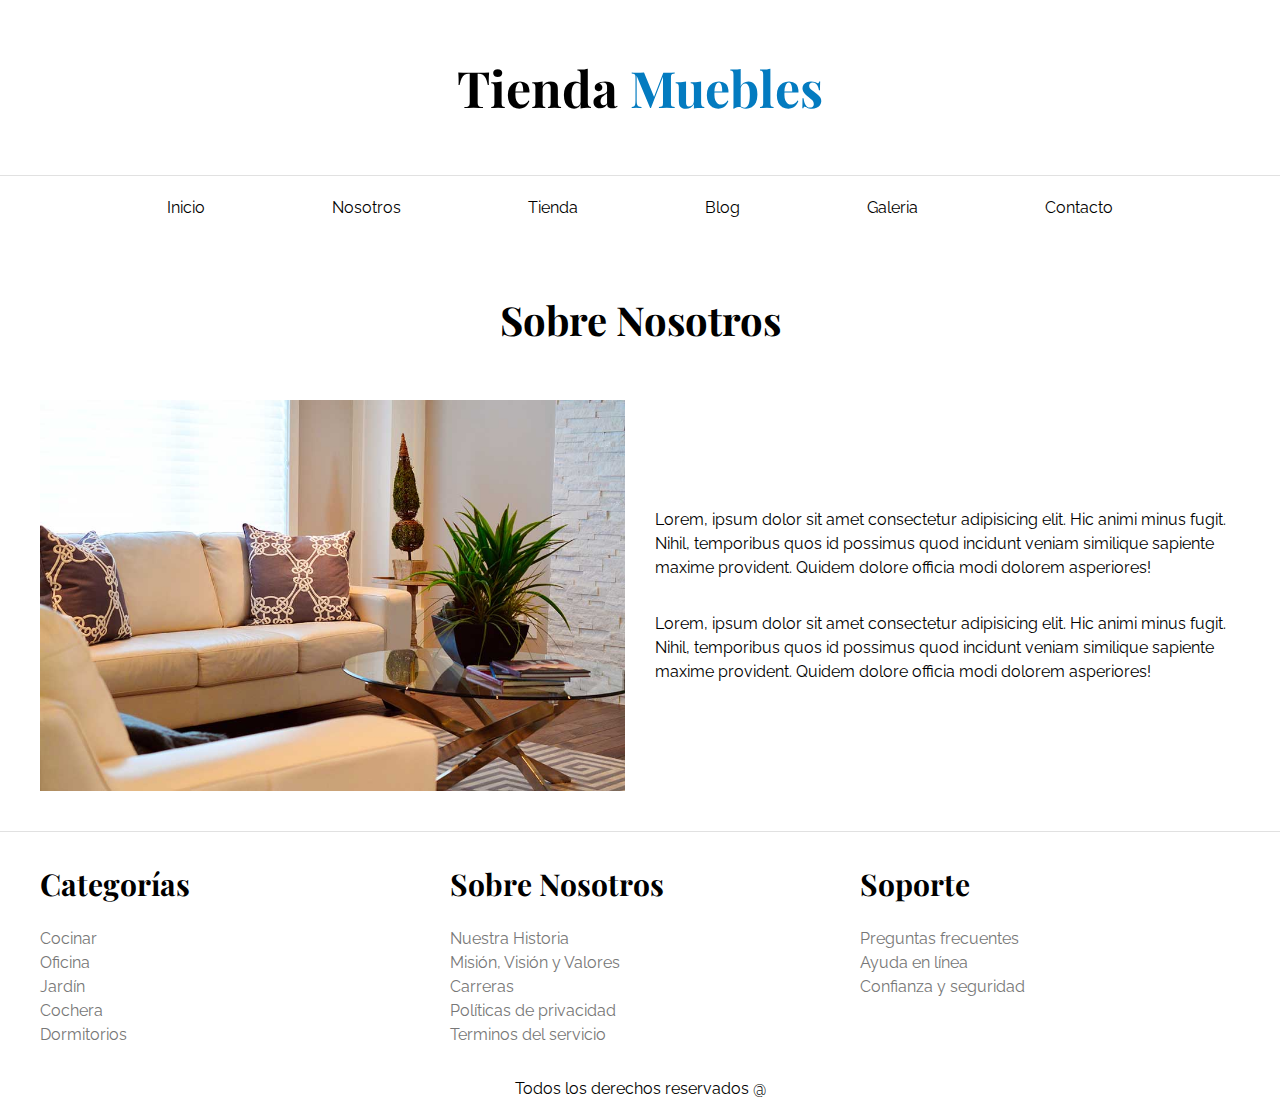
<file: nosotros.html>
<!DOCTYPE html>
<html lang="es">
    <head>
        <meta charset="UTF-8" />
        <meta http-equiv="X-UA-Compatible" content="IE=edge" />
        <meta name="viewport" content="width=device-width, initial-scale=1.0" />
        <title>Ecomerce - Nosotros</title>
        <link rel="stylesheet" href="css/normalize.css">
        <link rel="preconnect" href="https://fonts.googleapis.com">
        <link rel="preconnect" href="https://fonts.gstatic.com" crossorigin>
        <link href="https://fonts.googleapis.com/css2?family=Playfair+Display:
                wght@700&family=Raleway:wght@400;700;900&display=swap" rel="stylesheet">
        <link rel="stylesheet" href="css/app.css">
    </head>

    <body>
        <header>
            <h1 class="nombre-sitio">Tienda <span>Muebles</span> </h1>
        </header>

    <div class="contenedor-navegacion">
        <nav class="navegacion-principal contenedor">
            <a href="index.html">Inicio</a>
            <a href="nosotros.html">Nosotros</a>
            <a href="tienda.html">Tienda</a>
            <a href="blog.html">Blog</a>
            <a href="galeria.html">Galeria</a>
            <a href="contacto.html">Contacto</a>
        </nav>
    </div>

    <main class="contenido-principal contenedor">
        <h2 class="text-center">Sobre Nosotros</h2>
        <div class="contenido-nosotros">
            <div class="imagen">
                <img src="assets/img/nosotros.jpg" alt="Imagen Nosotros">
            </div>
            <div class="informacion-nosotros">
                <p>
                    Lorem, ipsum dolor sit amet consectetur adipisicing elit.
                     Hic animi minus fugit. Nihil, temporibus quos id possimus quod incidunt veniam similique
                     sapiente maxime provident. Quidem dolore officia modi dolorem asperiores!
                </p>
                <p>
                    Lorem, ipsum dolor sit amet consectetur adipisicing elit.
                     Hic animi minus fugit. Nihil, temporibus quos id possimus quod incidunt veniam similique
                     sapiente maxime provident. Quidem dolore officia modi dolorem asperiores!
                </p>
            </div>
        </div>
    </main>

    <footer class="footer-site">
        <div class="contenedor">
            <div class="elementos-footer">
                <div class="elemento">
                    <h3>Categorías</h3>
                    <nav>
                        <a href="#">Cocinar</a>
                        <a href="#">Oficina</a>
                        <a href="#">Jardín</a>
                        <a href="#">Cochera</a>
                        <a href="#">Dormitorios</a>
                    </nav>
                </div>
                <div class="elemento">
                    <h3>Sobre Nosotros</h3>
                    <nav>
                        <a href="#">Nuestra Historia</a>
                        <a href="#">Misión, Visión y Valores</a>
                        <a href="#">Carreras</a>
                        <a href="#">Políticas de privacidad</a>
                        <a href="#">Terminos del servicio</a>
                    </nav>
                </div>
                <div class="elemento">
                    <h3>Soporte</h3>
                    <nav>
                        <a href="#">Preguntas frecuentes</a>
                        <a href="#">Ayuda en línea</a>
                        <a href="#">Confianza y seguridad</a>
                    </nav>
                </div>
            </div>
            <p class="text-center">Todos los derechos reservados @</p>
        </div>
    </footer>


        
    </body>
</html>
</file>
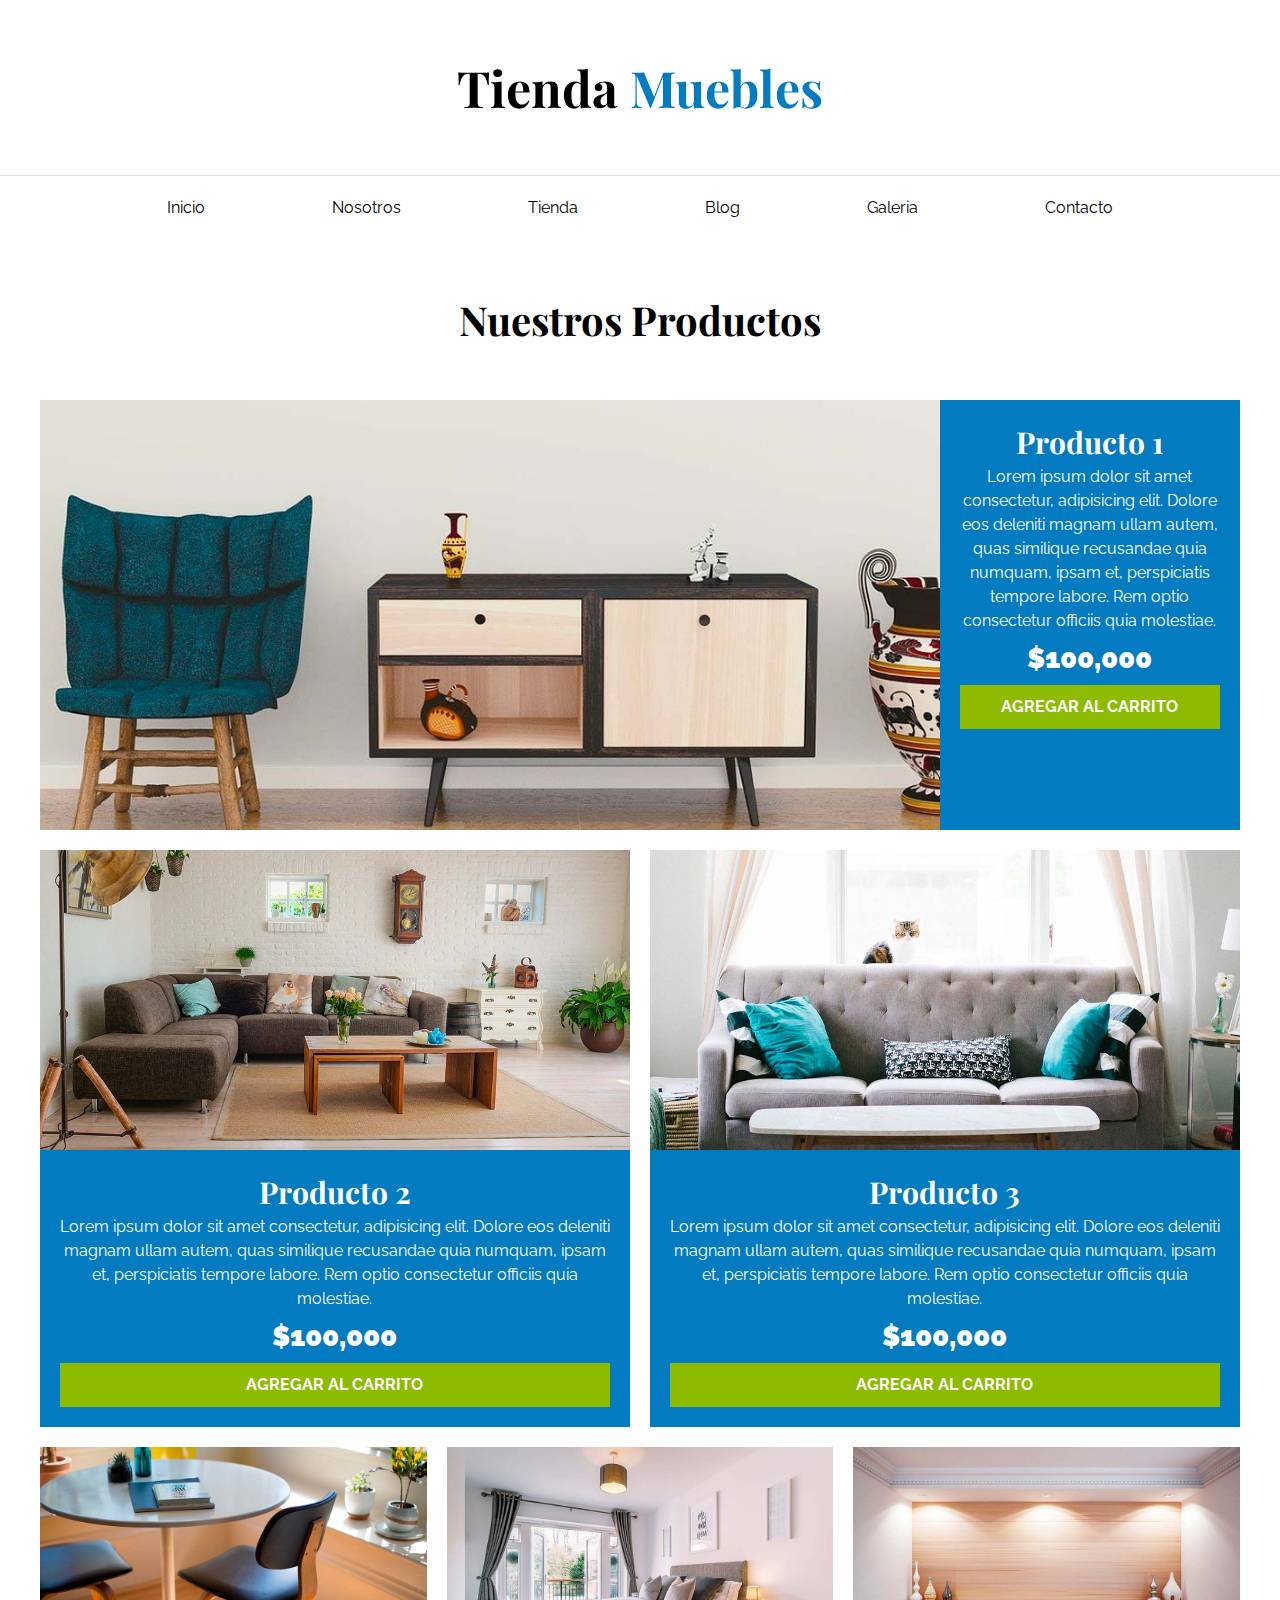
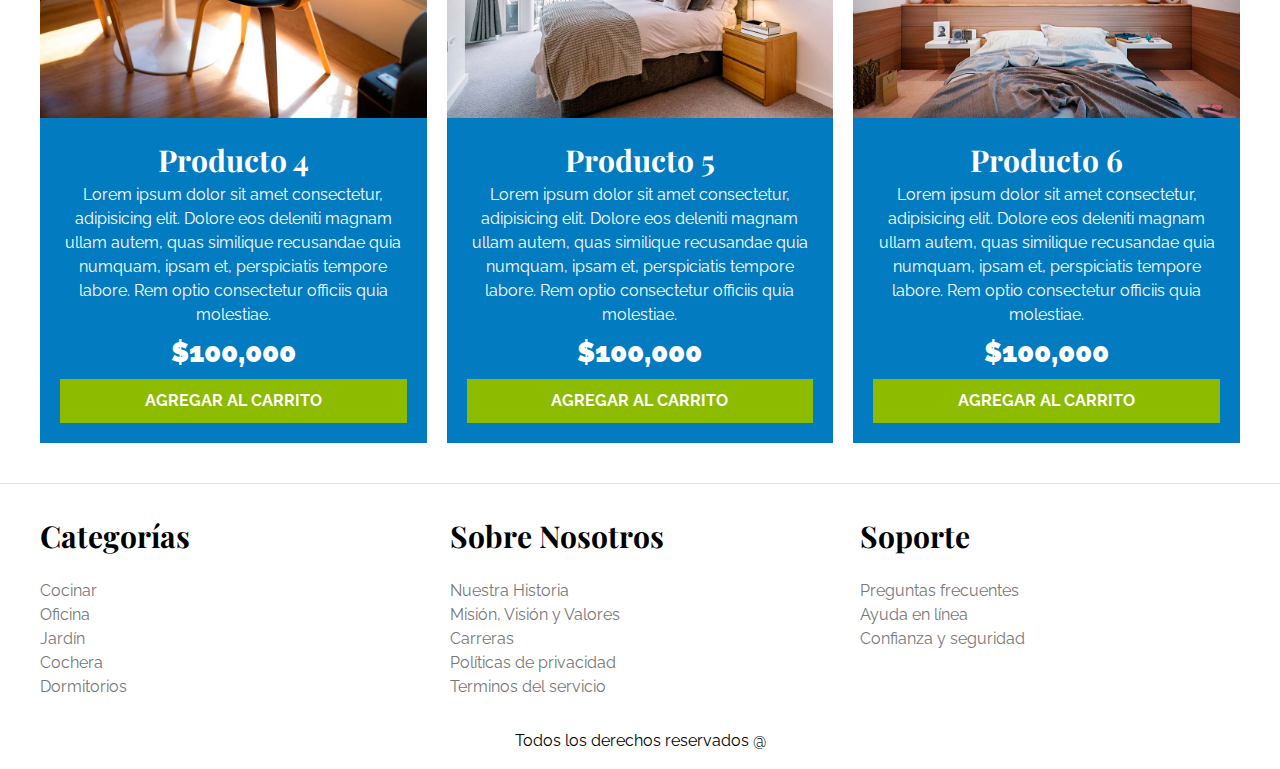
<file: tienda.html>
<!DOCTYPE html>
<html lang="es">
    <head>
        <meta charset="UTF-8" />
        <meta http-equiv="X-UA-Compatible" content="IE=edge" />
        <meta name="viewport" content="width=device-width, initial-scale=1.0" />
        <title>Ecomerce - Tienda</title>
        <link rel="stylesheet" href="css/normalize.css">
        <link rel="preconnect" href="https://fonts.googleapis.com">
        <link rel="preconnect" href="https://fonts.gstatic.com" crossorigin>
        <link href="https://fonts.googleapis.com/css2?family=Playfair+Display:
                wght@700&family=Raleway:wght@400;700;900&display=swap" rel="stylesheet">
        <link rel="stylesheet" href="css/app.css">
    </head>

    <body>
        <header>
            <h1 class="nombre-sitio">Tienda <span>Muebles</span> </h1>
        </header>

     <div class="contenedor-navegacion">
        <nav class="navegacion-principal contenedor">
            <a href="index.html">Inicio</a>
            <a href="nosotros.html">Nosotros</a>
            <a href="tienda.html">Tienda</a>
            <a href="blog.html">Blog</a>
            <a href="galeria.html">Galeria</a>
            <a href="contacto.html">Contacto</a>
        </nav>
     </div>

     <main class="contenido-principal contenedor">
        <h2 class="text-center">Nuestros Productos</h2>
        <div class="listado-productos"><!-- Inicio contenedor Productos -->
            <div class="producto"><!-- Inicio Producto -->
                <img src="assets/img/producto1.jpg" alt="Imagen Producto">
                <div class="texto-producto"><!-- Inicio Info Producto -->
                    <h3>Producto 1</h3>
                    <p>Lorem ipsum dolor sit amet consectetur, adipisicing elit. Dolore eos deleniti magnam ullam autem, quas 
                    similique recusandae quia numquam, ipsam et, perspiciatis tempore labore. Rem optio consectetur officiis 
                    quia molestiae.</p>
                    <p class="precio">$100,000</p>
                    <a class="btn" href="#">Agregar al carrito</a>
                </div><!-- Fin Info Producto -->
            </div><!-- Fin Producto -->

            <div class="producto"><!-- Inicio Producto -->
                <img src="assets/img/producto2.jpg" alt="Imagen Producto">
                <div class="texto-producto"><!-- Inicio Info Producto -->
                    <h3>Producto 2</h3>
                    <p>Lorem ipsum dolor sit amet consectetur, adipisicing elit. Dolore eos deleniti magnam ullam autem, quas 
                    similique recusandae quia numquam, ipsam et, perspiciatis tempore labore. Rem optio consectetur officiis 
                    quia molestiae.</p>
                    <p class="precio">$100,000</p>
                    <a class="btn" href="#">Agregar al carrito</a>
                </div><!-- Fin Info Producto -->
            </div><!-- Fin Producto -->

            <div class="producto"><!-- Inicio Producto -->
                <img src="assets/img/producto3.jpg" alt="Imagen Producto">
                <div class="texto-producto"><!-- Inicio Info Producto -->
                    <h3>Producto 3</h3>
                    <p>Lorem ipsum dolor sit amet consectetur, adipisicing elit. Dolore eos deleniti magnam ullam autem, quas 
                    similique recusandae quia numquam, ipsam et, perspiciatis tempore labore. Rem optio consectetur officiis 
                    quia molestiae.</p>
                    <p class="precio">$100,000</p>
                    <a class="btn" href="#">Agregar al carrito</a>
                </div><!-- Fin Info Producto -->
            </div><!-- Fin Producto -->

            <div class="producto"><!-- Inicio Producto -->
                <img src="assets/img/producto4.jpg" alt="Imagen Producto">
                <div class="texto-producto"><!-- Inicio Info Producto -->
                    <h3>Producto 4</h3>
                    <p>Lorem ipsum dolor sit amet consectetur, adipisicing elit. Dolore eos deleniti magnam ullam autem, quas 
                    similique recusandae quia numquam, ipsam et, perspiciatis tempore labore. Rem optio consectetur officiis 
                    quia molestiae.</p>
                    <p class="precio">$100,000</p>
                    <a class="btn" href="#">Agregar al carrito</a>
                </div><!-- Fin Info Producto -->
            </div><!-- Fin Producto -->

            <div class="producto"><!-- Inicio Producto -->
                <img src="assets/img/producto5.jpg" alt="Imagen Producto">
                <div class="texto-producto"><!-- Inicio Info Producto -->
                    <h3>Producto 5</h3>
                    <p>Lorem ipsum dolor sit amet consectetur, adipisicing elit. Dolore eos deleniti magnam ullam autem, quas 
                    similique recusandae quia numquam, ipsam et, perspiciatis tempore labore. Rem optio consectetur officiis 
                    quia molestiae.</p>
                    <p class="precio">$100,000</p>
                    <a class="btn" href="#">Agregar al carrito</a>
                </div><!-- Fin Info Producto -->
            </div><!-- Fin Producto -->

            <div class="producto"><!-- Inicio Producto -->
                <img src="assets/img/producto6.jpg" alt="Imagen Producto">
                <div class="texto-producto"><!-- Inicio Info Producto -->
                    <h3>Producto 6</h3>
                    <p>Lorem ipsum dolor sit amet consectetur, adipisicing elit. Dolore eos deleniti magnam ullam autem, quas 
                    similique recusandae quia numquam, ipsam et, perspiciatis tempore labore. Rem optio consectetur officiis 
                    quia molestiae.</p>
                    <p class="precio">$100,000</p>
                    <a class="btn" href="#">Agregar al carrito</a>
                </div><!-- Fin Info Producto -->
            </div><!-- Fin Producto -->

        </div><!-- Fin contenedor Productos -->
    </main>

    

   

  

    

    

    <footer class="footer-site">
        <div class="contenedor">
            <div class="elementos-footer">
                <div class="elemento">
                    <h3>Categorías</h3>
                    <nav>
                        <a href="#">Cocinar</a>
                        <a href="#">Oficina</a>
                        <a href="#">Jardín</a>
                        <a href="#">Cochera</a>
                        <a href="#">Dormitorios</a>
                    </nav>
                </div>
                <div class="elemento">
                    <h3>Sobre Nosotros</h3>
                    <nav>
                        <a href="#">Nuestra Historia</a>
                        <a href="#">Misión, Visión y Valores</a>
                        <a href="#">Carreras</a>
                        <a href="#">Políticas de privacidad</a>
                        <a href="#">Terminos del servicio</a>
                    </nav>
                </div>
                <div class="elemento">
                    <h3>Soporte</h3>
                    <nav>
                        <a href="#">Preguntas frecuentes</a>
                        <a href="#">Ayuda en línea</a>
                        <a href="#">Confianza y seguridad</a>
                    </nav>
                </div>
            </div>
            <p class="text-center">Todos los derechos reservados @</p>
        </div>
    </footer>


        
    </body>
</html>
</file>
<file: css/app.css>
html {
    box-sizing: border-box;
    font-size: 62.5%; /* hack para convertir de px a rem's */
  }
  *, *:before, *:after {
    box-sizing: inherit;
  }
  /* Globales */
body{
    font-size: 1.6rem; /* 1 rem = 10px */
    line-height: 1.5; /* Interlineado */
    font-family: 'Raleway', sans-serif;
}

h1, h2, h3{
    font-family: 'Playfair Display', serif;
    margin: 0 0 5rem 0; /* reseteo de margenes */
}

h1{
    font-size: 5rem;
}

h2{
    font-size: 4rem;
}

h3{
    font-size: 3rem;
}

 a{
    text-decoration: none;
    color: black
 }

 img{
    max-width: 100%;
    display: block
 }

.contenedor{
    max-width: 120rem;
    margin: 0 auto
}

.btn{
    background-color: #8cbb00;
    display: block;
    color: white;
    text-transform: uppercase;
    font-weight: 700;
    padding: 1rem;
    transition: background-color .2s ease-out;
    text-align: center;
    border: none;
}

.btn:hover{
    background-color: #769c02;
    cursor: pointer;
}

/* Utilidades */
.text-center{
    text-align: center;
}

.max-width-30{
    max-width: 30rem;
}

  /* Header y Navegación */
.nombre-sitio{
    margin-top: 5rem;
    text-align: center;
}

.nombre-sitio span{
    color: #037bc0
}

.contenedor-navegacion{
    border-top: 1px solid #e1e1e1;
    
}

.navegacion-principal{
    padding-top: 2rem ;
    padding-bottom: 2rem;
    display: flex;
    justify-content: space-evenly;
}

.hero{
    height: 45rem;
   background-image: url(../assets/img/principal.jpg);
   background-repeat: no-repeat;
   background-size: cover;
   background-position: center center;
}

/* Categorias de Productos */
.categorias {
    padding-top: 5rem;
}

.categoria a{
    display:block;
    text-align: center;
    padding: 2rem;
    font-size: 2rem;
}

.categoria a:hover{
    background-color: #037bc0;
    color: white;
    border-bottom-right-radius: 1rem;
}

.listado-categorias{
    display: grid;
    grid-template-columns: repeat(3, 1fr) ;
    gap: 2rem;
}

/* Sobre Nosotros */
.sobre-nosotros{
    margin-top: 4rem;
    background-image: linear-gradient(to right, transparent 50%, #037bc0 50%), url(../assets/img/nosotros.jpg);
    background-repeat: no-repeat;
    background-size: 100%, 120rem;
    background-position: left center;
    padding: 10rem 0;
}

.sobre-nosotros-grid{
    display: grid;
    grid-template-columns: repeat(2, 1fr);
    column-gap: 8rem;
}

.texto-nosotros{
    grid-column: 2 / 3;
    color: white;
    
}

/* Listado de productos */
.contenido-principal{
    padding-top: 5rem;
}

.listado-productos{
    display: grid;
    grid-template-columns: repeat(6, 1fr);
    gap: 2rem;
}

.producto:nth-child(1){
    grid-column: 1 / 7;
    display: grid;
    grid-template-columns: 3fr 1fr;
}

.producto:nth-child(1) img{
    height: 43rem;
    width: 100%;
    object-fit: cover;
}

.producto:nth-child(2){
    grid-column: 1 / 4;
}

.producto:nth-child(2) img{
    height: 30rem;
    width: 100%;
    object-fit: cover;
}

.producto:nth-child(3){
    grid-column: 4 / 7;
}

.producto:nth-child(3) img{
    height: 30rem;
    width: 100%;
    object-fit: cover;
}

.producto:nth-child(4){
    grid-column: 1 / 3;
}

.producto:nth-child(5){
    grid-column: 3 / 5;
}

.producto:nth-child(6){
    grid-column: 5 / 7;
}

.producto{
    background-color: #037bc0;
}

.texto-producto{
    text-align: center;
    color: white;
    padding: 2rem;

}

.texto-producto h3{
    margin: 0;
}

.texto-producto p{
    margin: 0 0 .5rem 0 ;
}

.texto-producto .precio{
    font-size: 2.8rem;
    font-weight: 900;
}

/* Footer */
.footer-site{
    border-top: 1px solid #e1e1e1;
    margin-top: 4rem;
    padding-top: 3rem;
}

.elementos-footer{
    display: grid;
    grid-template-columns: repeat(3,1fr);
    margin-bottom: 3rem;
    gap: 3rem;
}

.elemento h3{
    margin-bottom: 2rem;
}

.elemento a{
    display: block;
    color: #777;
    transition: color .2s ease-out;
}

.elemento a:hover{
    color: #000;
}

/* Nosotros */
.contenido-nosotros{
    display: grid;
    grid-template-columns: 1fr 2fr;
    grid-template-columns: repeat(auto-fit, minmax(25rem, 1fr));
    gap: 3rem;
}

.informacion-nosotros{
    display: flex;
    flex-direction: column;
    justify-content: center;
}

/* Blog */
.contenedor-blog{
    display: grid;
    grid-template-columns: 2fr 1fr;
    column-gap: 4rem;
}

.entrada{
    border-bottom: 2px solid #e1e1e1;
    padding-bottom: 4rem;
    margin-bottom: 2rem;
}

.entrada:last-of-type{
    border: none;
}

.entrada-meta{
    display: flex;
    justify-content: space-between;
}

.entrada-meta p{
    font-weight: 700;
}

.entrada-meta span{
    color: #037bc0;
}

/* Entrada Blog */
.contenido-entrada-blog{
    width: 60rem;
    margin: 0 auto;
}

/* Galería */
.galeria{
    list-style: none;
    padding: 0;
    margin: 0;
    display: grid;
    grid-template-columns: repeat(3, 1fr);
    gap: 2rem;
}

.galeria img{
    height: 40rem;
    width: 40rem;
    object-fit: cover;
}

/* Formulario */
.formulario{
    max-width: 60rem;
    margin: 0 auto;
}

.formulario fieldset{
    border: 1px solid black;
    margin-bottom: 2rem;
}

.formulario legend{
    background-color: #055481;
    color: white;
    width: 100%;
    text-align: center;
    text-transform: uppercase;
    font-weight: 700;
    padding: 1rem;
    margin-bottom: 3rem;
    border-radius: 1rem;
}

.campo{
    display: flex;
    margin-bottom: 2rem;
}

.campo label{
    flex-basis: 10rem;
}

.campo input:not([type="radio"]),
.campo textarea,
.campo select
{
    flex: 1;
    border: 1px solid #e1e1e1;
    padding: 1rem;
}
</file>
